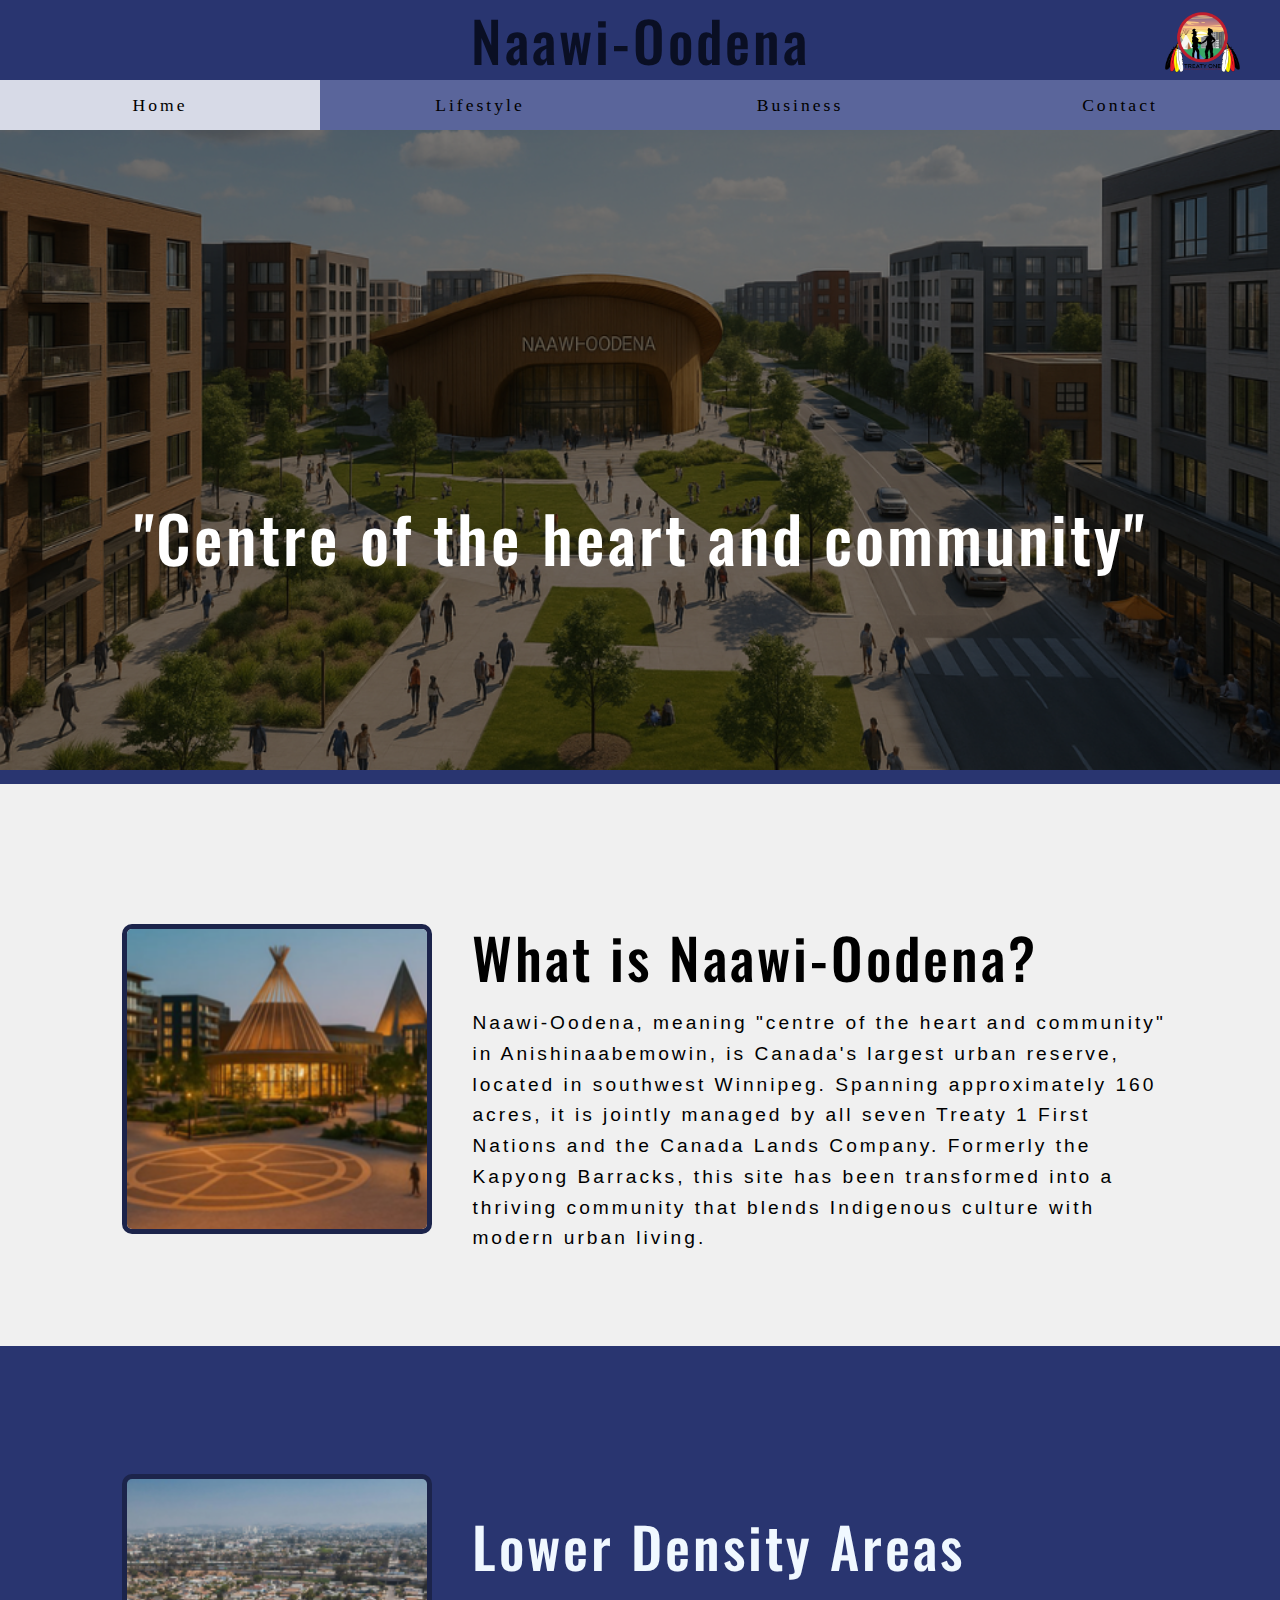
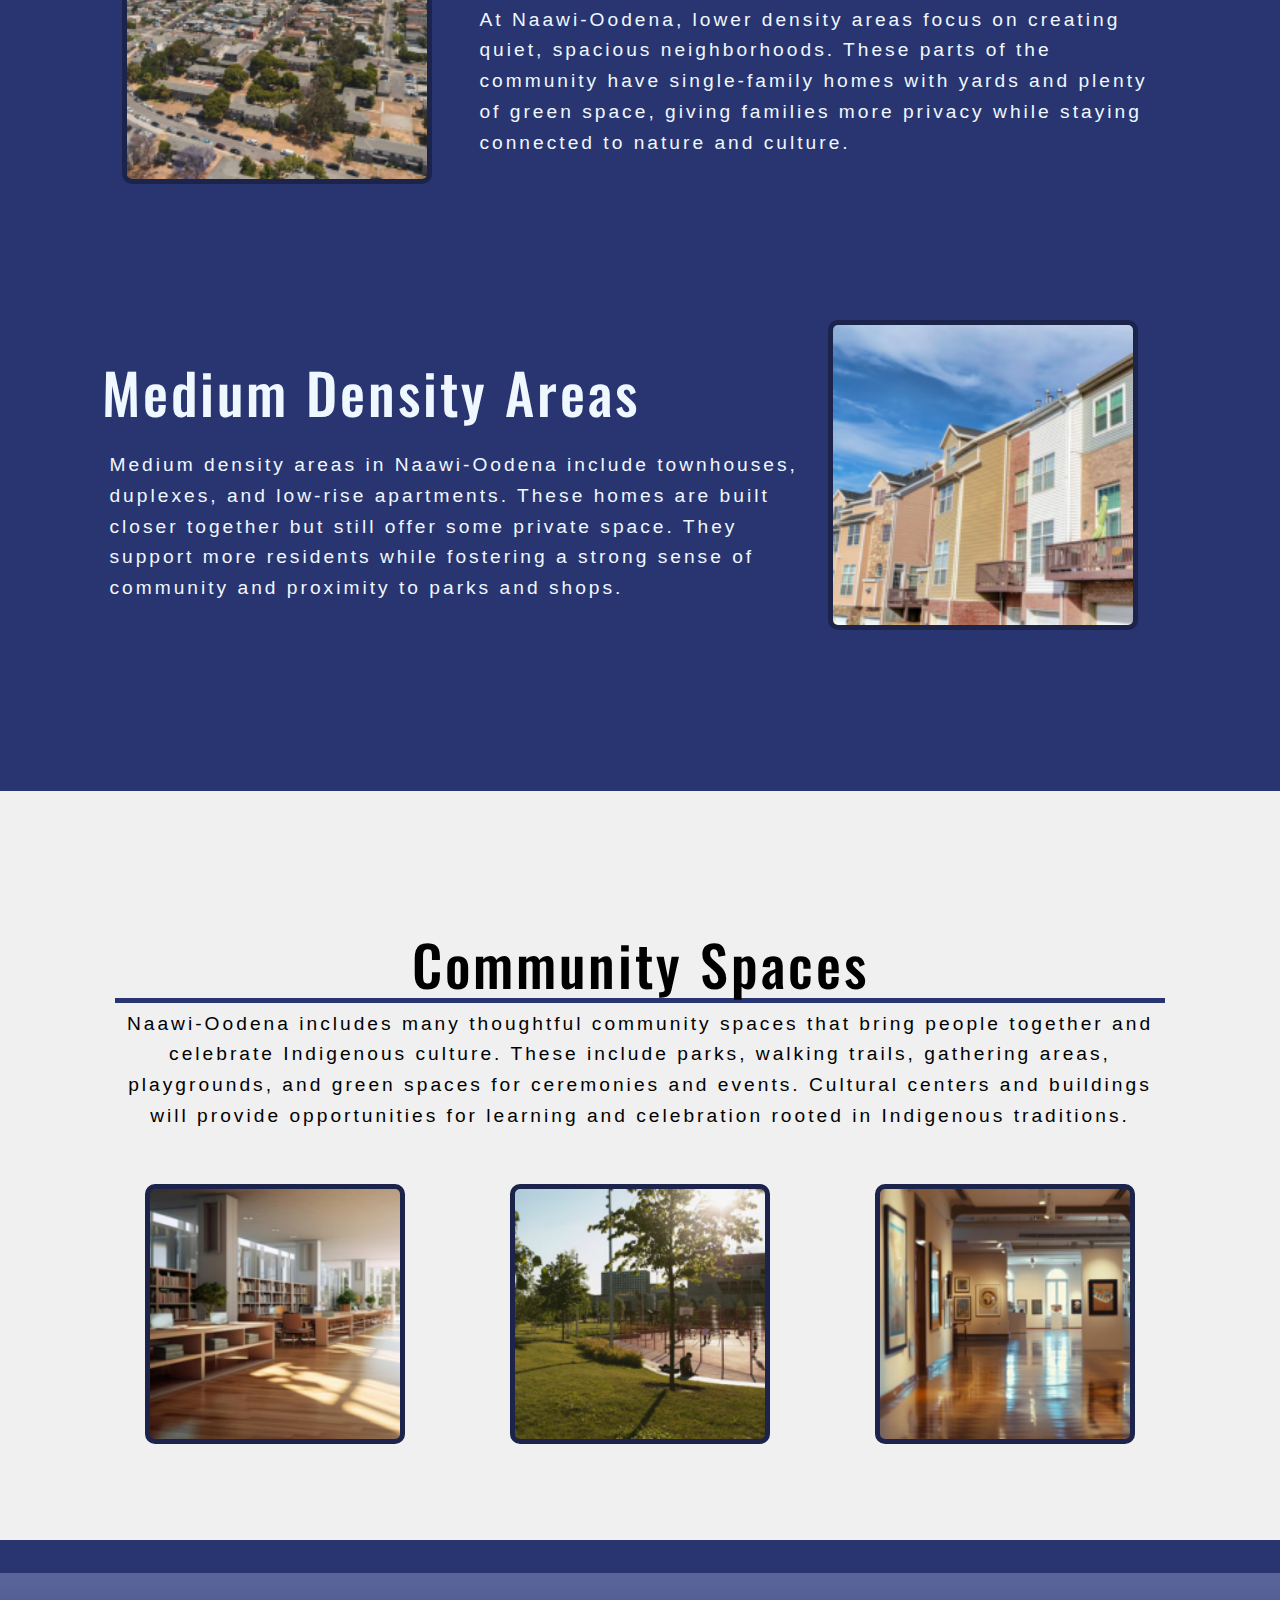
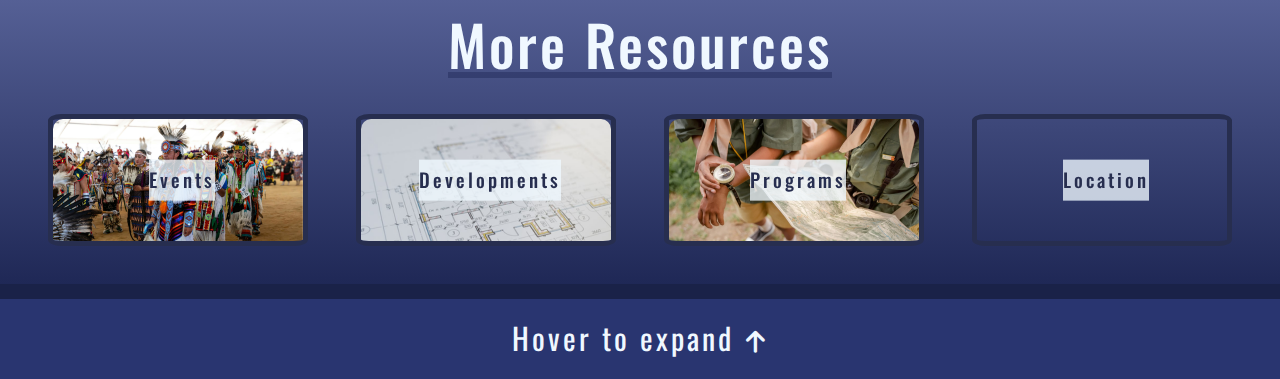
<file: index.html>
<!DOCTYPE html>
<html lang="en">

<head>
    <meta charset="UTF-8" />
    <meta name="viewport" content="width=device-width, initial-scale=1.0" />
    <title>Naawi-Oodena.ca</title>
    <link rel="icon" href="Images/logo.png" type="Images/png">
    <link rel="stylesheet" href="/CSS/style.css" />
    <link href="https://fonts.googleapis.com/css?family=Oswald:200,300,regular,500,600,700" rel="stylesheet" />
    <link rel="stylesheet" href="https://cdnjs.cloudflare.com/ajax/libs/font-awesome/6.5.0/css/all.min.css" />
    <style>
        #community-spaces {
            margin-top: 5%;
            display: flex;
            gap: 10%;
            justify-content: center;
            align-items: center;
        }

        #community-spaces img {
            max-width: 250px;
            width: 25%;
        }

        #community-spaces h1 {
            margin-bottom: 2%;
        }
    </style>
</head>

<body>
    <header>
        <nav id="nav">
            <h1 tabindex="0">Naawi-Oodena</h1>
            <a href="https://treaty1.ca/naawi-oodena/" target="_blank" aria-label="Visit Naawi-Oodena at Treaty 1 website" title="Naawi-Oodena at Treaty 1 website">
                <img src="Images/logo.png" alt="Naawi-Oodena logo" tabindex="0" />
            </a>
        </nav>
    </header>

    <ul id="nav2">
        <li><a href="/index.html" class="active" tabindex="0" aria-label="Go to Home page">Home</a></li>
        <li><a href="/Lifestyle.html" tabindex="0" aria-label="Go to Lifestyle page">Lifestyle</a></li>
        <li><a href="/business.html" tabindex="0" aria-label="Go to Business page">Business</a></li>
        <li><a href="/contact.html" tabindex="0" aria-label="Go to Contact page">Contact</a></li>
    </ul>

    <figure id="image">
        <img src="Images/Home.png" alt="Aerial view of Naawi-Oodena community, Winnipeg" style="width:100%;" tabindex="0" />
    </figure>

    <h1 class="title" tabindex="0">"Centre of the heart and community"</h1>
    <hr />

    <main>
        <section class="article" tabindex="0">
            <figure>
                <img class="article-img" src="Images/What.png" alt="Illustration of Naawi-Oodena cultural site with Indigenous design elements" tabindex="0" />
            </figure>
            <div>
                <h1 tabindex="0">What is Naawi-Oodena?</h1>
                <p tabindex="0">Naawi-Oodena, meaning "centre of the heart and community" in Anishinaabemowin, is
                    Canada's largest urban reserve, located in southwest Winnipeg. Spanning approximately 160 acres, it
                    is jointly managed by all seven Treaty 1 First Nations and the Canada Lands Company. Formerly the
                    Kapyong Barracks, this site has been transformed into a thriving community that blends Indigenous
                    culture with modern urban living.</p>
            </div>
        </section>

        <section class="colored" tabindex="0">
            <div class="article">
                <figure>
                    <img class="article-img" src="Images/lower (1).png" alt="Low-density residential housing at Naawi-Oodena" tabindex="0" />
                </figure>
                <div class="what-text">
                    <h1 tabindex="0">Lower Density Areas</h1>
                    <p tabindex="0">At Naawi-Oodena, lower density areas focus on creating quiet, spacious
                        neighborhoods. These parts of the community have single-family homes with yards and plenty of
                        green space, giving families more privacy while staying connected to nature and culture.</p>
                </div>
            </div>

            <div class="article" style="flex-direction: row-reverse;">
                <figure>
                    <img class="article-img" src="Images/medium (1).png" alt="Medium-density townhomes at Naawi-Oodena" tabindex="0" />
                </figure>
                <div class="what-text">
                    <h1 tabindex="0">Medium Density Areas</h1>
                    <p tabindex="0">Medium density areas in Naawi-Oodena include townhouses, duplexes, and low-rise
                        apartments. These homes are built closer together but still offer some private space. They
                        support more residents while fostering a strong sense of community and proximity to parks and
                        shops.</p>
                </div>
            </div>
        </section>

        <article tabindex="0">
            <h1 style="text-align: center;" tabindex="0">Community Spaces</h1>
            <hr style="height: 5px; margin: -1% 0 .5% 0;" />
            <p style="text-align: center; margin: 0;" tabindex="0">Naawi-Oodena includes many thoughtful community
                spaces that bring people together and celebrate Indigenous culture. These include parks, walking trails,
                gathering areas, playgrounds, and green spaces for ceremonies and events. Cultural centers and buildings
                will provide opportunities for learning and celebration rooted in Indigenous traditions.</p>
            <div tabindex="0" id="community-spaces">
                <img src="Images/community2.png" alt="Park area with trees and gathering benches at Naawi-Oodena" tabindex="0" />
                <img src="Images/community1.png" alt="Children's playground with seating areas at Naawi-Oodena" tabindex="0" />
                <img src="Images/community3.png" alt="Walking trails surrounded by greenery at Naawi-Oodena" tabindex="0" />
            </div>
        </article>
    </main>

    <hr />
    <hr />

    <section class="resources" aria-label="Additional resources section" tabindex="0">
        <h1 tabindex="0">More Resources</h1>
        <div class="resources-link">
            <div id="events">
                <h1>Events</h1>
                <a href="https://treaty1.ca/event/4th-annual-anishinaabe-days-celebration/" target="_blank" aria-label="View details for the Anishinaabe Days Celebration" tabindex="0" title="Anishinaabe Days Celebration">
                    <img src="Images/powwow.png" alt="Anishinaabe Days Celebration Powwow event poster" />
                </a>
            </div>
            <div id="developments">
                <h1>Developments</h1>
                <a href="https://treaty1.ca/wp-content/uploads/2021/11/Kapyong-Barracks-Master-Plan.pdf" target="_blank" aria-label="Read the Kapyong Barracks Master Plan (PDF)" tabindex="0" title="Kapyong Barracks Master Plan PDF">
                    <img src="Images/development.png" alt="Kapyong Barracks Master Plan PDF cover" />
                </a>
            </div>
            <div id="program">
                <h1>Programs</h1>
                <a href="https://treaty1.ca/wp-content/uploads/2024/03/Unlocking-Opportunities-at-Naawi-Oodena-Promo-Package-FINAL.pdf"
                    target="_blank" aria-label="View Unlocking Opportunities Program Package PDF" tabindex="0" title="Unlocking Opportunities Program Package PDF">
                    <img src="Images/program.png" alt="Unlocking Opportunities at Naawi-Oodena program package cover" />
                </a>
            </div>
            <div id="map" tabindex="0">
                <h1>Location</h1>
                <iframe title="Naawi-Oodena location on Google Maps" src="https://www.google.com/maps/embed?pb=!1m14!1m8!1m3!1d82316.15003631638!2d-97.207645!3d49.854112!3m2!1i1024!2i768!4f13.1!3m3!1m2!1s0x52ea74eab82e68cb%3A0x4ffc4bf8a3a9cf2f!2sNaawi-Oodena%2C%20Winnipeg%2C%20MB!5e0!3m2!1sen!2sca!4v1747729267770!5m2!1sen!2sca" width="250" height="200" style="border:0;" allowfullscreen="" loading="lazy" referrerpolicy="no-referrer-when-downgrade" aria-label="Google Map showing Naawi-Oodena location"></iframe>
            </div>
    </section>

    <footer tabindex="0">
        <div class="open-footer">Hover to expand<i class="fa-solid fa-arrow-up" aria-hidden="true"></i></div>
        <div class="footer">
            <div class="footer-section" tabindex="0">
                <a href="https://treaty1.ca/naawi-oodena/" target="_blank" aria-label="Visit Naawi-Oodena homepage" title="Naawi-Oodena homepage">
                    <img src="Images/logo.png" alt="Naawi-Oodena logo" tabindex="0" />
                </a>
                <p style="text-align: center;" tabindex="0">Centre of the heart and community</p>
            </div>
            <div class="footer-section">
                <h3 tabindex="0">Pages</h3>
                <ul>
                    <li><a href="/index.html" tabindex="0" aria-label="Go to Home page">Home</a></li>
                    <li><a href="/Lifestyle.html" tabindex="0" aria-label="Go to Lifestyle page">Lifestyle</a></li>
                    <li><a href="/business.html" tabindex="0" aria-label="Go to Business page">Business</a></li>
                    <li><a href="/contact.html" tabindex="0" aria-label="Go to Contact page">Contact</a></li>
                </ul>
                <div class="footer-source">
                    <p id="pages-source">Information from 
                        <a href="https://treaty1.ca/naawi-oodena/" class="source" target="_blank" rel="noopener" aria-label="Visit Treaty One official Naawi-Oodena page">Treaty One</a>
                    </p>
                </div>
            </div>
            <div class="footer-section" tabindex="0">
                <h3 tabindex="0">Contact</h3>
                <p>Email: <a href="mailto:naawi-oodena@gmail.com" tabindex="0">naawi-oodena@gmail.com</a>
                </p>
                <p tabindex="0">Phone: (204) 000 000</p>
                <section class="follow">
                    <a href="https://www.facebook.com" target="_blank" aria-label="Visit Naawi-Oodena on Facebook" tabindex="0" title="Naawi-Oodena Facebook">
                        <img src="Images/facebook.png" alt="Facebook logo" />
                    </a>
                    <a href="https://www.instagram.com/" target="_blank" aria-label="Visit Naawi-Oodena on Instagram" tabindex="0" title="Naawi-Oodena Instagram">
                        <img src="Images/instagram.png" alt="Instagram logo" />
                    </a>
                    <a href="https://www.linkedin.com/" target="_blank" aria-label="Visit Naawi-Oodena on LinkedIn" tabindex="0" title="Naawi-Oodena LinkedIn">
                        <img src="Images/linkedin.png" alt="LinkedIn logo" />
                    </a>
                    <a href="https://x.com/" target="_blank" aria-label="Visit Naawi-Oodena on X (formerly Twitter)" tabindex="0" title="Naawi-Oodena X (formerly Twitter)">
                        <img src="Images/insta.png" alt="X (formerly Twitter) logo" />
                    </a>
                </section>
                <div class="footer-source">
                    <p>Images from
                        <a href="https://www.pexels.com/" class="source" target="_blank" rel="noopener" aria-label="Visit Pexels for free stock images">Pexels</a>
                        and
                        <a href="https://chatgpt.com/" class="source" target="_blank" rel="noopener" aria-label="Visit ChatGPT for image resources">ChatGPT</a>
                    </p>
                </div>
            </div>
        </div>
        </div>
        <p style="text-align: center;" tabindex="0"><em>&copy; 2025 Naawi-Oodena. All rights reserved.</em></p>
    </footer>
</body>

</html>
</file>
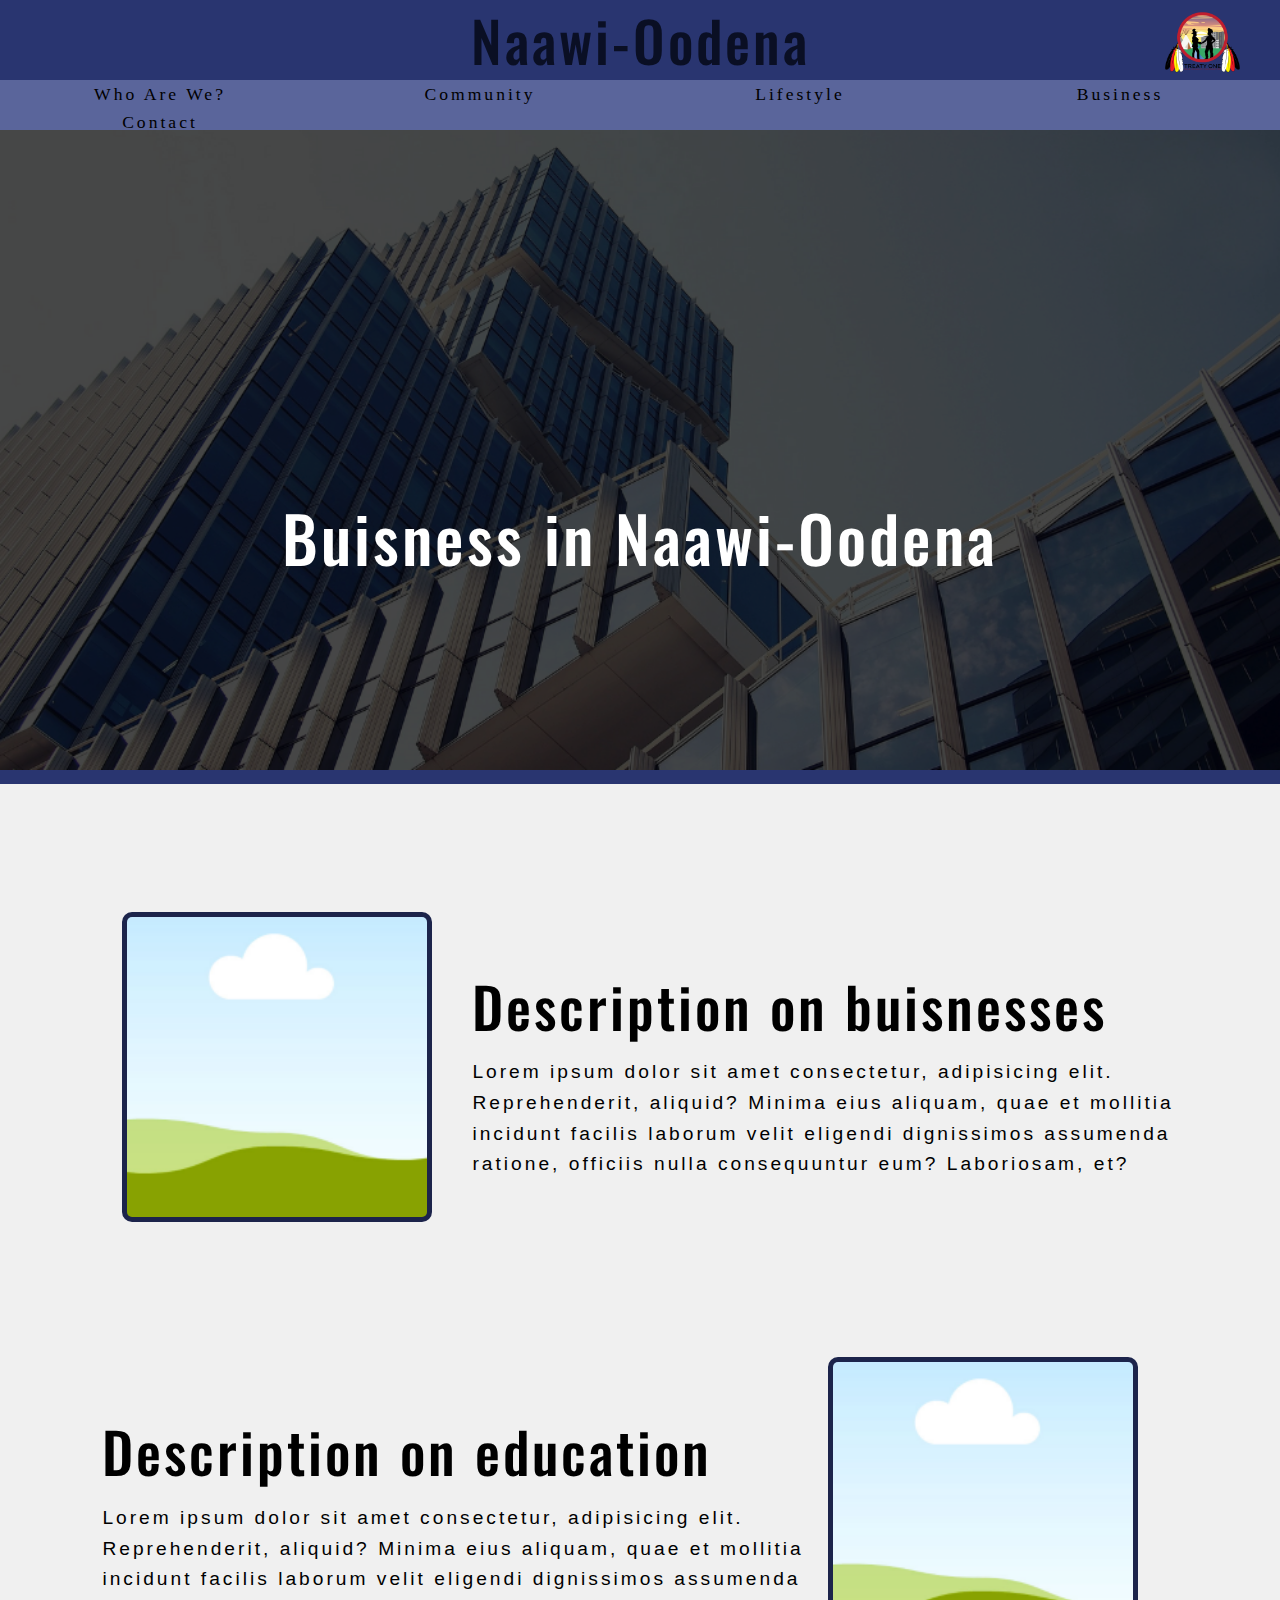
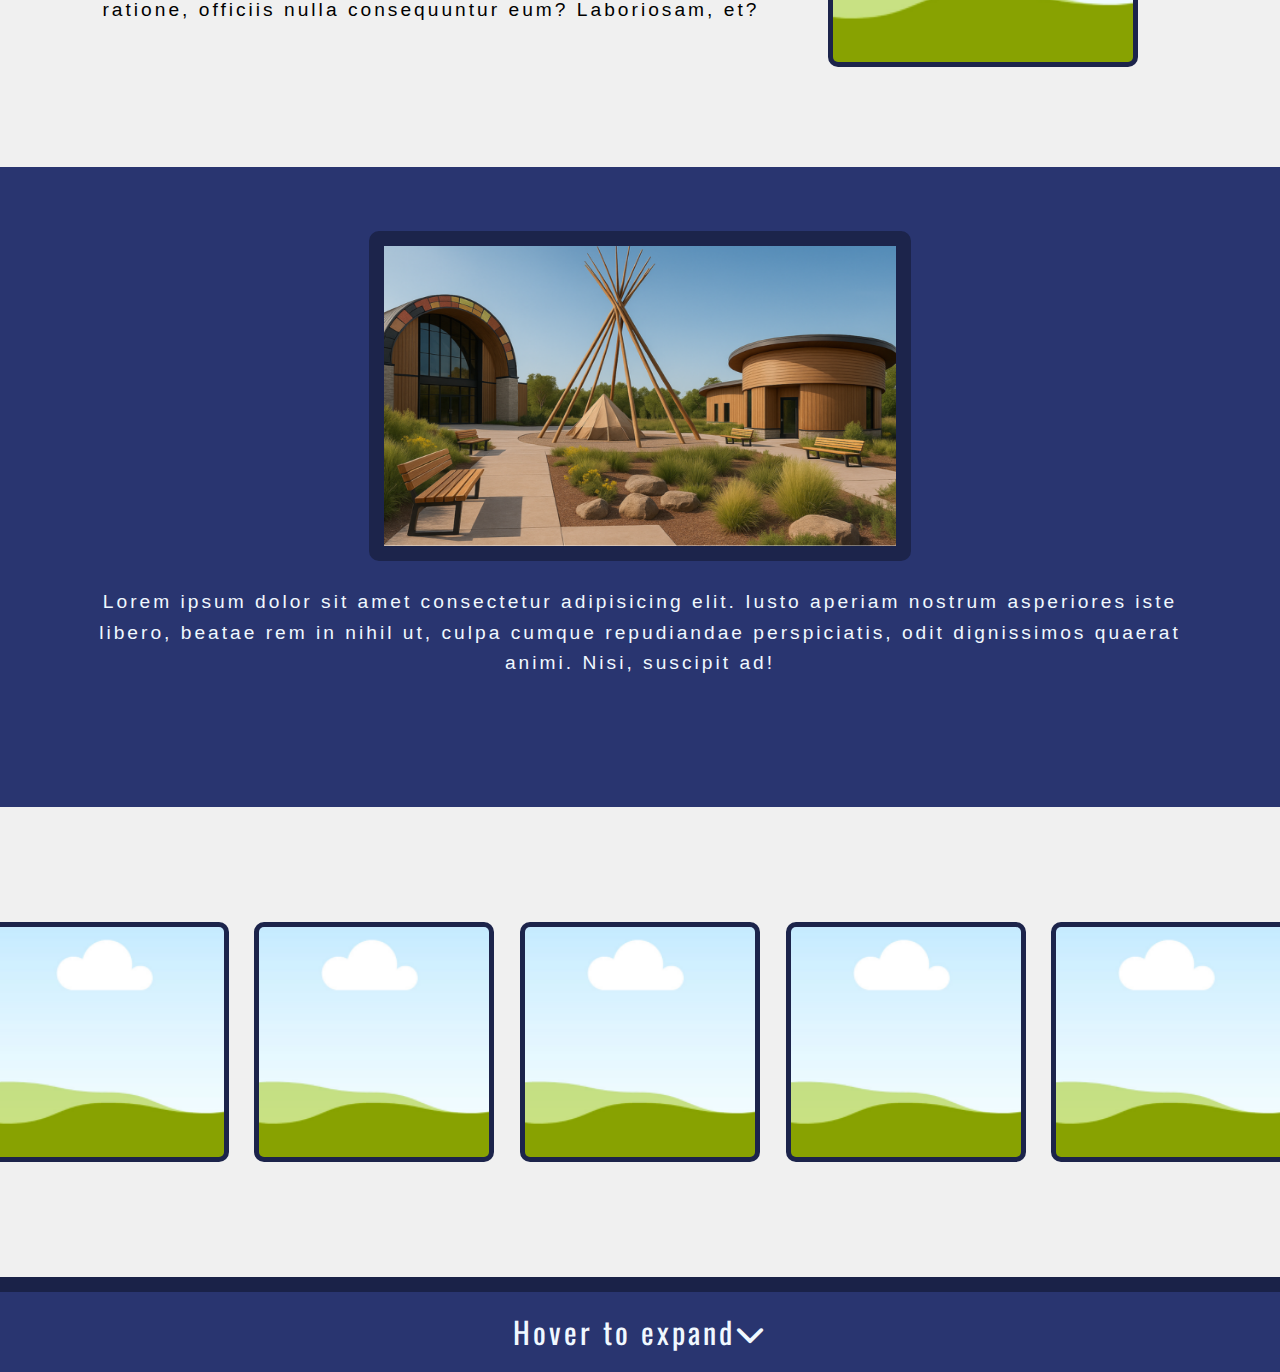
<file: buisness.html>
<!DOCTYPE html>
<html lang="en">

<head>
    <meta charset="UTF-8">
    <meta name="viewport" content="width=\, initial-scale=1.0">
    <title>Business</title>
    <link rel="stylesheet" href="/CSS/style.css">
    <link href="https://fonts.googleapis.com/css?family=Oswald:200,300,regular,500,600,700" rel="stylesheet" />
    <link rel="stylesheet" href="https://cdnjs.cloudflare.com/ajax/libs/font-awesome/6.5.0/css/all.min.css">
    <style>
        .campus {
            display: flex;
            justify-content: center;
        }

        .campus img {
            margin-top: 5%;
            margin-bottom: 1%;
            width: 40%;
            height: 300px;
            border: 15px solid #1c244b;
            border-radius: 10px;
        }

        #campus-txt {
            display: flex;
            justify-self: center;
            text-align: center;
            width: 87%;
            margin-bottom: 5%;
        }
        #shopping{
            display: flex;
            justify-content: center;
            gap:2%;
            margin-top: 9%;
            margin-bottom: 9%;
        }
        #shopping img{
            width: 230px;
            height: 230px;
        }
    </style>
</head>

<body>
    <header>
        <nav id="nav">
            <h1>Naawi-Oodena</h1>
            <img src="Images/logo.png" alt="Naawi-Oodena Logo">
        </nav>
    </header>
    <ul id="nav2">
        <li><a href="/index.html">Who Are We?</a></li>
        <li><a href="/about.html">Community</a></li>
        <li><a href="/contact.html">Lifestyle</a></li>
        <li><a href="/services.html">Business</a></li>
        <li><a href="/events.html">Contact</a></li>
    </ul>
    <figure id="image">
        <img src="Images/Buisiness.png" alt="Naawi-Oodena Centre" style="width:100%;">
    </figure>
    <h1 class="title">Buisness in Naawi-Oodena</h1>
    <hr />
    <main>
        <div class="article">
            <figure>
                <img class="article-img" src="Images/placeholder.png">
            </figure>
            <div class="what-text">
                <h1>Description on buisnesses</h1>
                <p>Lorem ipsum dolor sit amet consectetur, adipisicing elit. Reprehenderit, aliquid? Minima eius
                    aliquam, quae et mollitia incidunt facilis laborum velit eligendi dignissimos assumenda ratione,
                    officiis nulla consequuntur eum? Laboriosam, et?</p>
            </div>
        </div>
        <div class="article" style="flex-direction: row-reverse;">
            <figure>
                <img class="article-img" src="Images/placeholder.png">
            </figure>
            <div class="what-text">
                <h1>Description on education</h1>
                <p>Lorem ipsum dolor sit amet consectetur, adipisicing elit. Reprehenderit, aliquid? Minima eius
                    aliquam, quae et mollitia incidunt facilis laborum velit eligendi dignissimos assumenda ratione,
                    officiis nulla consequuntur eum? Laboriosam, et?</p>
            </div>
        </div>
        <section class="colored ">
            <div class="campus">
                <img src="Images/Campus.png">
            </div>
            <p id="campus-txt">
                Lorem ipsum dolor sit amet consectetur adipisicing elit. Iusto aperiam nostrum asperiores iste libero,
                beatae rem in nihil ut, culpa cumque repudiandae perspiciatis, odit dignissimos quaerat animi. Nisi,
                suscipit ad!
            </p>
        </section>
        <section id="shopping">
                <img src="Images/placeholder.png">
                <img src="Images/placeholder.png">
                <img src="Images/placeholder.png">
                <img src="Images/placeholder.png">
                <img src="Images/placeholder.png">
        </section>
    </main>
    <footer>
        <div class="open-footer">Hover to expand<i class="fas fa-chevron-down"></i></div>
        <div class="footer">
            <div class="footer-section">
                <img src="Images/logo.png">
                <p style="text-align: center;">*A space created by and for First Nations people.*</p>
            </div>
            <div class="footer-section">
                <h3>Pages</h3>
                <ul>
                    <li><a href="/index.html">Who Are We?</a></li>
                    <li><a href="/about.html">Community</a></li>
                    <li><a href="/contact.html">Lifestyle</a></li>
                    <li><a href="/services.html">Business</a></li>
                    <li><a href="/events.html">Contact</a></li>
                </ul>
            </div>

            <div class="footer-section">
                <h3>Contact</h3>
                <p>Email: info@naawi-oodena.ca</p>
                <p>Phone: (204) 555-1234</p>
            </div>

        </div>
        <p style="text-align: center; margin-top: 20px;">&copy; 2025 Naawi-Oodena. All rights reserved.</p>
    </footer>
</body>

</html>
</file>
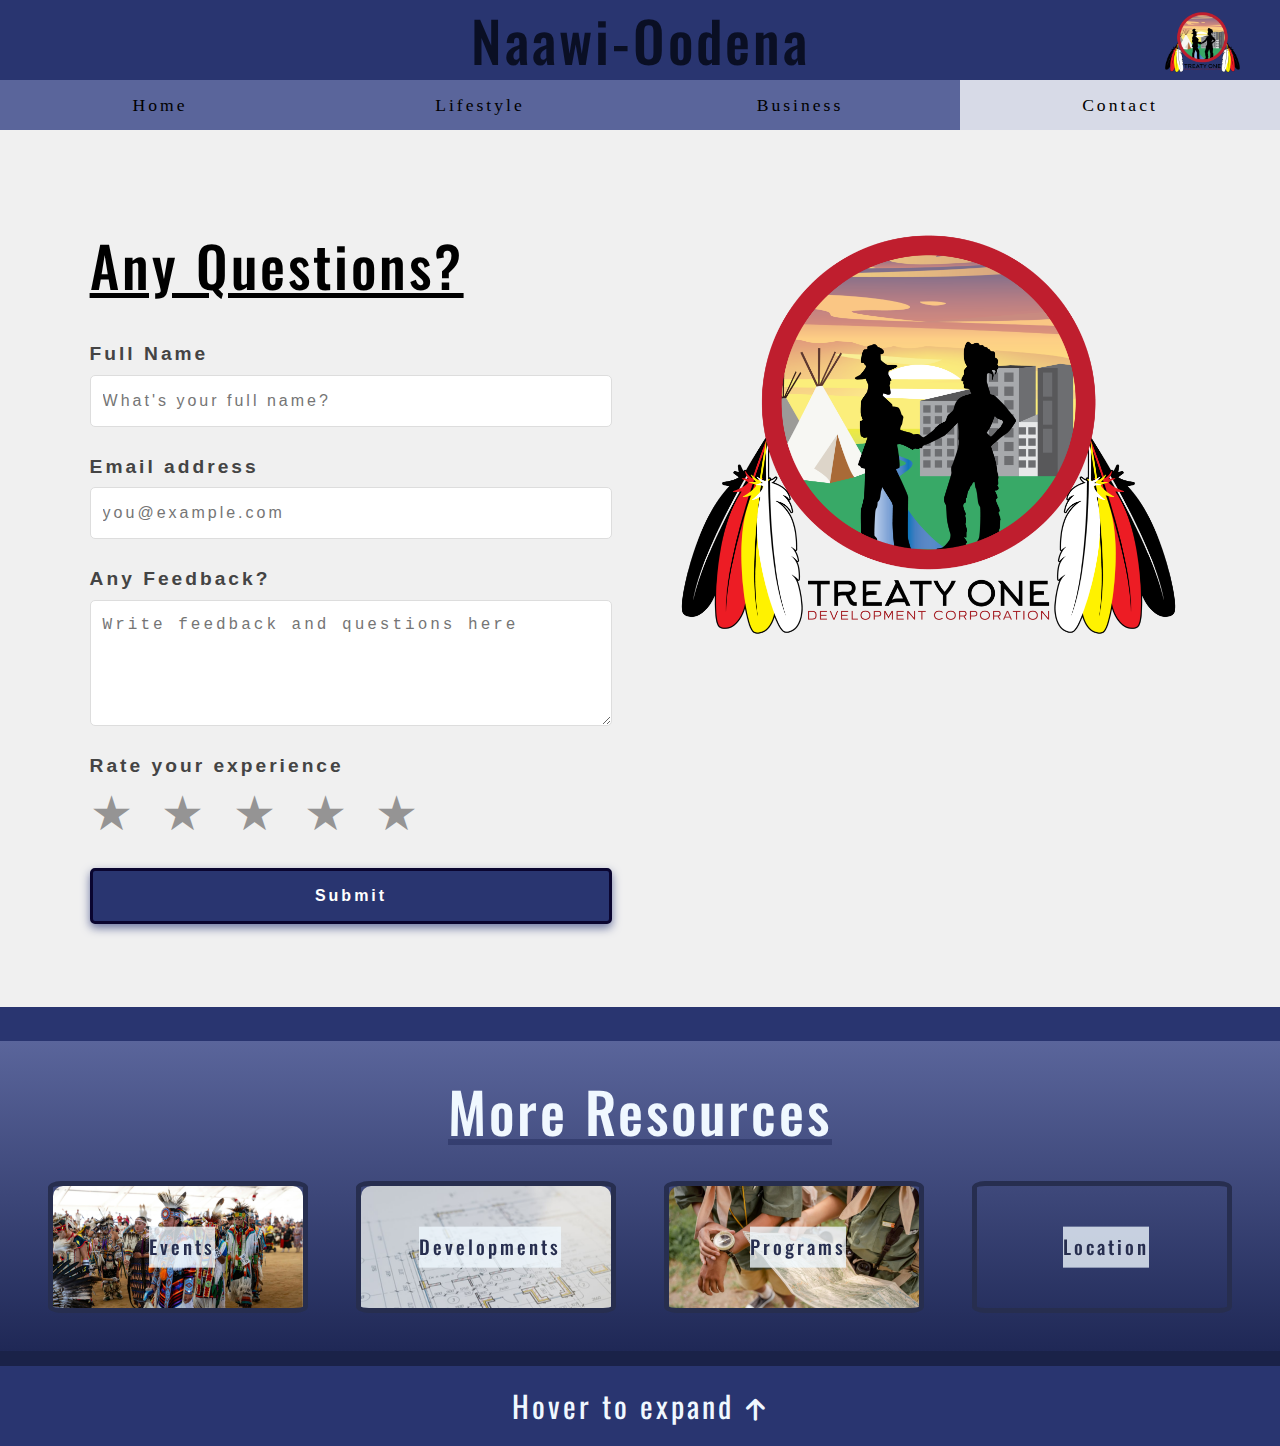
<file: contact.html>
<!DOCTYPE html>
<html lang="en">

<head>
    <!--
        Meta tags for accessibility and responsive design.
    -->
    <meta charset="UTF-8" />
    <meta name="viewport" content="width=device-width, initial-scale=1.0" />
    <title>Naawi-Oodena.ca</title>
    <!--
        Linking to external stylesheet
    -->
    <link rel="stylesheet" href="/CSS/style.css" />
    <link href="https://fonts.googleapis.com/css?family=Oswald:200,300,regular,500,600,700" rel="stylesheet" />
    <link rel="stylesheet" href="https://cdnjs.cloudflare.com/ajax/libs/font-awesome/6.5.0/css/all.min.css" />
    <link rel="icon" href="Images/logo.png" type="Images/png">
    <style>
        main {
            margin: 5%;
            /* Space around the main content */
            padding: 2%;
            /* Padding inside the main content */
            overflow: hidden;
            /* Prevents scrollbars from overflowing content */
        }

        .contact {
            display: grid;
            /* Enables grid layout */
            grid-template-columns: repeat(2, 1fr);
            /* Two equal columns */
            gap: 5%;
            /* Space between columns */
        }

        .contact img {
            width: 100%;
            /* Image fills the grid cell */
            border: none;
            /* No border for a clean look */
            background-color: #f0f0f0;
            /* Light background for alt text and img */
            color: #0a0530;
            /* color for alt text*/
            font-size: 2rem;
            /*font size for alt text */
        }

        .contact h1 {
            margin-bottom: 20px;
            /* Space below heading */
            text-decoration: underline;
            /* Underline for emphasis */
        }

        form {
            display: flex;
            /* Flexbox layout */
            flex-direction: column;
            /* Stack vertically */
        }

        label {
            margin: 10px 0 5px;
            /* Space above and below labels */
            color: #444;
            /* Dark gray for readability */
            font-size: 1.2rem;
            /* Larger font for readability */
            font-family: 'Poppins', sans-serif;
            /* Modern font */
            font-weight: bold;
            /* Bold for emphasis */
        }

        input,
        textarea {
            padding: 12px;
            /* space for typing area */
            border: 1px solid #ddd;
            /* Light border for clarity */
            border-radius: 5px;
            /* Rounded corners for modern look */
            margin-bottom: 15px;
            /* Space below each field */
            font-size: 16px;
            /* Readable font size */
            resize: vertical;
            /* Allow vertical resizing only for textarea */
        }

        button {
            background-color: #293570;
            /* Main brand color */
            color: white;
            /* White text for contrast */
            padding: 12px 20px;
            /* Large clickable area */
            border: 3px solid #0a0530;
            /* border for definition */
            border-radius: 5px;
            /* Rounded corners */
            cursor: pointer;
            /* Pointer cursor for interactivity */
            width: 100%;
            /* Full width button */
            font-weight: bold;
            /* Bold text for emphasis */
            font-size: 16px;
            /* Readable font size */
            box-shadow: 0 4px 10px #6c75a1;
            /* Subtle shadow for depth */
            transition: transform 0.5s ease, background-color 1s ease;
            /* Smooth transition to grow */
        }

        /*Enlarges and darkens the button on hover*/
        button:hover {
            transform: scale(1.1);
            /* Slightly enlarges button */
            background-color: #1d254c;
            /* becomes darker shade on hover */
        }

        #message {
            min-height: 100px;
            /* Minimum height for textarea  so it is comfortable to write in*/
        }

        .stars {
            font-size: 3em;
            /* Large stars for easy clicking */
            margin: -2% 0 3% 0;
            /* Space above and below stars */
        }

        .star {
            cursor: pointer;
            /* Pointer cursor for interactivity */
            margin-right: 2%;
            /* Space between stars */
            color: #959494;
            /* Default star color before clicked*/
            transition: color 0.3s ease, transform 0.2s ease;
            /* Smooth transition */
        }

        /*Highlights the star on hover for feedback. */
        .star:hover {
            transform: scale(1.2);
            /* Enlarges star on hover */
            color: gold;
            /* Gold color on hover */
        }

        .star:focus {
            transform: scale(1.2);
            /* Enlarges star on hover */
            color: gold;
            /* Gold color on hover */
        }

        /* Highlights selected stars in gold */
        .star.selected {
            color: gold;
            /* Gold color for selected stars */
            animation: pop 0.3s ease;
            /* Pop animation */
        }

        /* Animation for the star selection effect. */
        @keyframes pop {
            0% {
                transform: scale(1);
            }

            50% {
                transform: scale(1.3);
            }

            100% {
                transform: scale(1);
            }
        }
    </style>
</head>

<body>
    <header>
        <nav id="nav">
            <h1 tabindex="0">Naawi-Oodena</h1>
            <a href="https://treaty1.ca/naawi-oodena/" target="_blank"
                aria-label="Visit Naawi-Oodena at Treaty 1 website">
                <img src="Images/logo.png" alt="Naawi-Oodena logo" tabindex="0" />
            </a>
        </nav>
    </header>
    <ul id="nav2">
        <!-- Navigation bar for easy access to all main sections -->
        <li><a href="/index.html" tabindex="0">Home</a></li>
        <li><a href="/Lifestyle.html" tabindex="0">Lifestyle</a></li>
        <li><a href="/business.html" tabindex="0">Business</a></li>
        <li><a href="/contact.html" tabindex="0" class="active">Contact</a></li>
    </ul>
    <main>
        <div class="contact">
            <div>
                <h1>Any Questions?</h1>
                <!-- Contact form for user feedback and questions -->
                <form class="form" action="thankyou.html" method="GET">
                    <!-- Collects the user's full name for personalized responses. -->
                    <label for="name">Full Name</label>
                    <input tabindex="0" type="text" name="fullname" id="name" placeholder="What's your full name?"
                        required aria-label="Full Name" />

                    <!-- Allows me to contact the user with a reply. -->
                    <label for="email">Email address</label>
                    <input tabindex="0" type="email" id="email" name="email" placeholder="you@example.com" required
                        aria-label="Email Address" />

                    <!--Users can write questions, comments, or suggestions here. -->
                    <label for="feedback">Any Feedback?</label>
                    <textarea tabindex="0" id="message" name="feedback" placeholder="Write feedback and questions here"
                        required aria-label="Feedback"></textarea>

                    <!-- Lets users rate their experience from 1 to 5 stars. Each star is clickable and accessible. -->
                    <label for="star">Rate your experience</label>
                    <div class="stars" id="rating-stars" aria-label="Star rating from 1 to 5">
                        <!-- Each star represents a rating value. -->
                        <span tabindex="0" class="star" data-value="1" aria-label="1 star">&#9733;</span>
                        <span tabindex="0" class="star" data-value="2" aria-label="2 stars">&#9733;</span>
                        <span tabindex="0" class="star" data-value="3" aria-label="3 stars">&#9733;</span>
                        <span tabindex="0" class="star" data-value="4" aria-label="4 stars">&#9733;</span>
                        <span tabindex="0" class="star" data-value="5" aria-label="5 stars">&#9733;</span>
                    </div>

                    <!-- Sends the user to thank you page -->
                    <button type="submit">Submit</button>
                </form>
            </div>
            <!-- Naawi-Oodena Logo -->
            <img src="Images/logo.png" alt="Naawi-Oodena Logo" />
        </div>
    </main>
    <hr />
    <hr />

    <section class="resources" aria-label="Additional resources section" tabindex="0">
        <h1 tabindex="0">More Resources</h1>
        <div class="resources-link">
            <div id="events">
                <h1>Events</h1>
                <a href="https://treaty1.ca/event/4th-annual-anishinaabe-days-celebration/" target="_blank"
                    aria-label="View details for the Anishinaabe Days Celebration" tabindex="0">
                    <img src="Images/powwow.png" alt="Anishinaabe Days Celebration Powwow" />
                </a>
            </div>
            <div id="developments">
                <h1>Developments</h1>
                <a href="https://treaty1.ca/wp-content/uploads/2021/11/Kapyong-Barracks-Master-Plan.pdf" target="_blank"
                    aria-label="Read the Kapyong Barracks Master Plan (PDF)" tabindex="0">
                    <img src="Images/development.png" alt="Kapyong Barracks Master Plan PDF" />
                </a>
            </div>
            <div id="program">
                <h1>Programs</h1>
                <a href="https://treaty1.ca/wp-content/uploads/2024/03/Unlocking-Opportunities-at-Naawi-Oodena-Promo-Package-FINAL.pdf"
                    target="_blank" aria-label="View Unlocking Opportunities Program Package PDF" tabindex="0">
                    <img src="Images/program.png" alt="Unlocking Opportunities at Naawi-Oodena pdf" />
                </a>
            </div>
            <div id="map" tabindex="0">
                <h1>Location</h1>
                <iframe title="Naawi-Oodena location on Google Maps"
                    src="https://www.google.com/maps/embed?pb=!1m14!1m8!1m3!1d82316.15003631638!2d-97.207645!3d49.854112!3m2!1i1024!2i768!4f13.1!3m3!1m2!1s0x52ea74eab82e68cb%3A0x4ffc4bf8a3a9cf2f!2sNaawi-Oodena%2C%20Winnipeg%2C%20MB!5e0!3m2!1sen!2sca!4v1747729267770!5m2!1sen!2sca"
                    width="250" height="200" style="border:0;" allowfullscreen="" loading="lazy"
                    referrerpolicy="no-referrer-when-downgrade"></iframe>
            </div>
    </section>

    <footer tabindex="0">
        <div class="open-footer">Hover to expand<i class="fa-solid fa-arrow-up" aria-hidden="true"></i></div>
        <div class="footer">
            <div class="footer-section" tabindex="0">
                <a href="https://treaty1.ca/naawi-oodena/" target="_blank" aria-label="Visit Naawi-Oodena homepage" title="Naawi-Oodena homepage">
                    <img src="Images/logo.png" alt="Naawi-Oodena logo" tabindex="0" />
                </a>
                <p style="text-align: center;" tabindex="0">Centre of the heart and community</p>
            </div>
            <div class="footer-section">
                <h3 tabindex="0">Pages</h3>
                <ul>
                    <li><a href="/index.html" tabindex="0" aria-label="Go to Home page">Home</a></li>
                    <li><a href="/Lifestyle.html" tabindex="0" aria-label="Go to Lifestyle page">Lifestyle</a></li>
                    <li><a href="/business.html" tabindex="0" aria-label="Go to Business page">Business</a></li>
                    <li><a href="/contact.html" tabindex="0" aria-label="Go to Contact page">Contact</a></li>
                </ul>
                <div class="footer-source">
                    <p id="pages-source">Information from 
                        <a href="https://treaty1.ca/naawi-oodena/" class="source" target="_blank" rel="noopener" aria-label="Visit Treaty One official Naawi-Oodena page">Treaty One</a>
                    </p>
                </div>
            </div>
            <div class="footer-section" tabindex="0">
                <h3 tabindex="0">Contact</h3>
                <p>Email: <a href="mailto:naawi-oodena@gmail.com" tabindex="0">naawi-oodena@gmail.com</a>
                </p>
                <p tabindex="0">Phone: (204) 000 000</p>
                <section class="follow">
                    <a href="https://www.facebook.com" target="_blank" aria-label="Visit Naawi-Oodena on Facebook" tabindex="0" title="Naawi-Oodena Facebook">
                        <img src="Images/facebook.png" alt="Facebook logo" />
                    </a>
                    <a href="https://www.instagram.com/" target="_blank" aria-label="Visit Naawi-Oodena on Instagram" tabindex="0" title="Naawi-Oodena Instagram">
                        <img src="Images/instagram.png" alt="Instagram logo" />
                    </a>
                    <a href="https://www.linkedin.com/" target="_blank" aria-label="Visit Naawi-Oodena on LinkedIn" tabindex="0" title="Naawi-Oodena LinkedIn">
                        <img src="Images/linkedin.png" alt="LinkedIn logo" />
                    </a>
                    <a href="https://x.com/" target="_blank" aria-label="Visit Naawi-Oodena on X (formerly Twitter)" tabindex="0" title="Naawi-Oodena X (formerly Twitter)">
                        <img src="Images/insta.png" alt="X (formerly Twitter) logo" />
                    </a>
                </section>
                <div class="footer-source">
                    <p>Images from
                        <a href="https://www.pexels.com/" class="source" target="_blank" rel="noopener" aria-label="Visit Pexels for free stock images">Pexels</a>
                        and
                        <a href="https://chatgpt.com/" class="source" target="_blank" rel="noopener" aria-label="Visit ChatGPT for image resources">ChatGPT</a>
                    </p>
                </div>
            </div>
        </div>
        </div>
        <p style="text-align: center;" tabindex="0"><em>&copy; 2025 Naawi-Oodena. All rights reserved.</em></p>
    </footer>
    <script>
        const stars = document.querySelectorAll('.star');

        stars.forEach(star => {
            // Handle mouse click
            star.addEventListener('click', selectStar);

            // Handle keyboard events (Enter or Space)
            star.addEventListener('keydown', (e) => {
                if (e.key === 'Enter' || e.key === ' ') {
                    e.preventDefault(); // Prevent page scroll on spacebar
                    selectStar.call(star);
                }
            });
        });

        function selectStar() {
            const value = parseInt(this.getAttribute('data-value'));

            // Remove 'selected' from all stars
            stars.forEach(s => s.classList.remove('selected'));

            // Add 'selected' to stars up to and including the clicked one
            for (let i = 0; i < value; i++) {
                stars[i].classList.add('selected');
            }
        }
    </script>
</body>

</html>
</file>
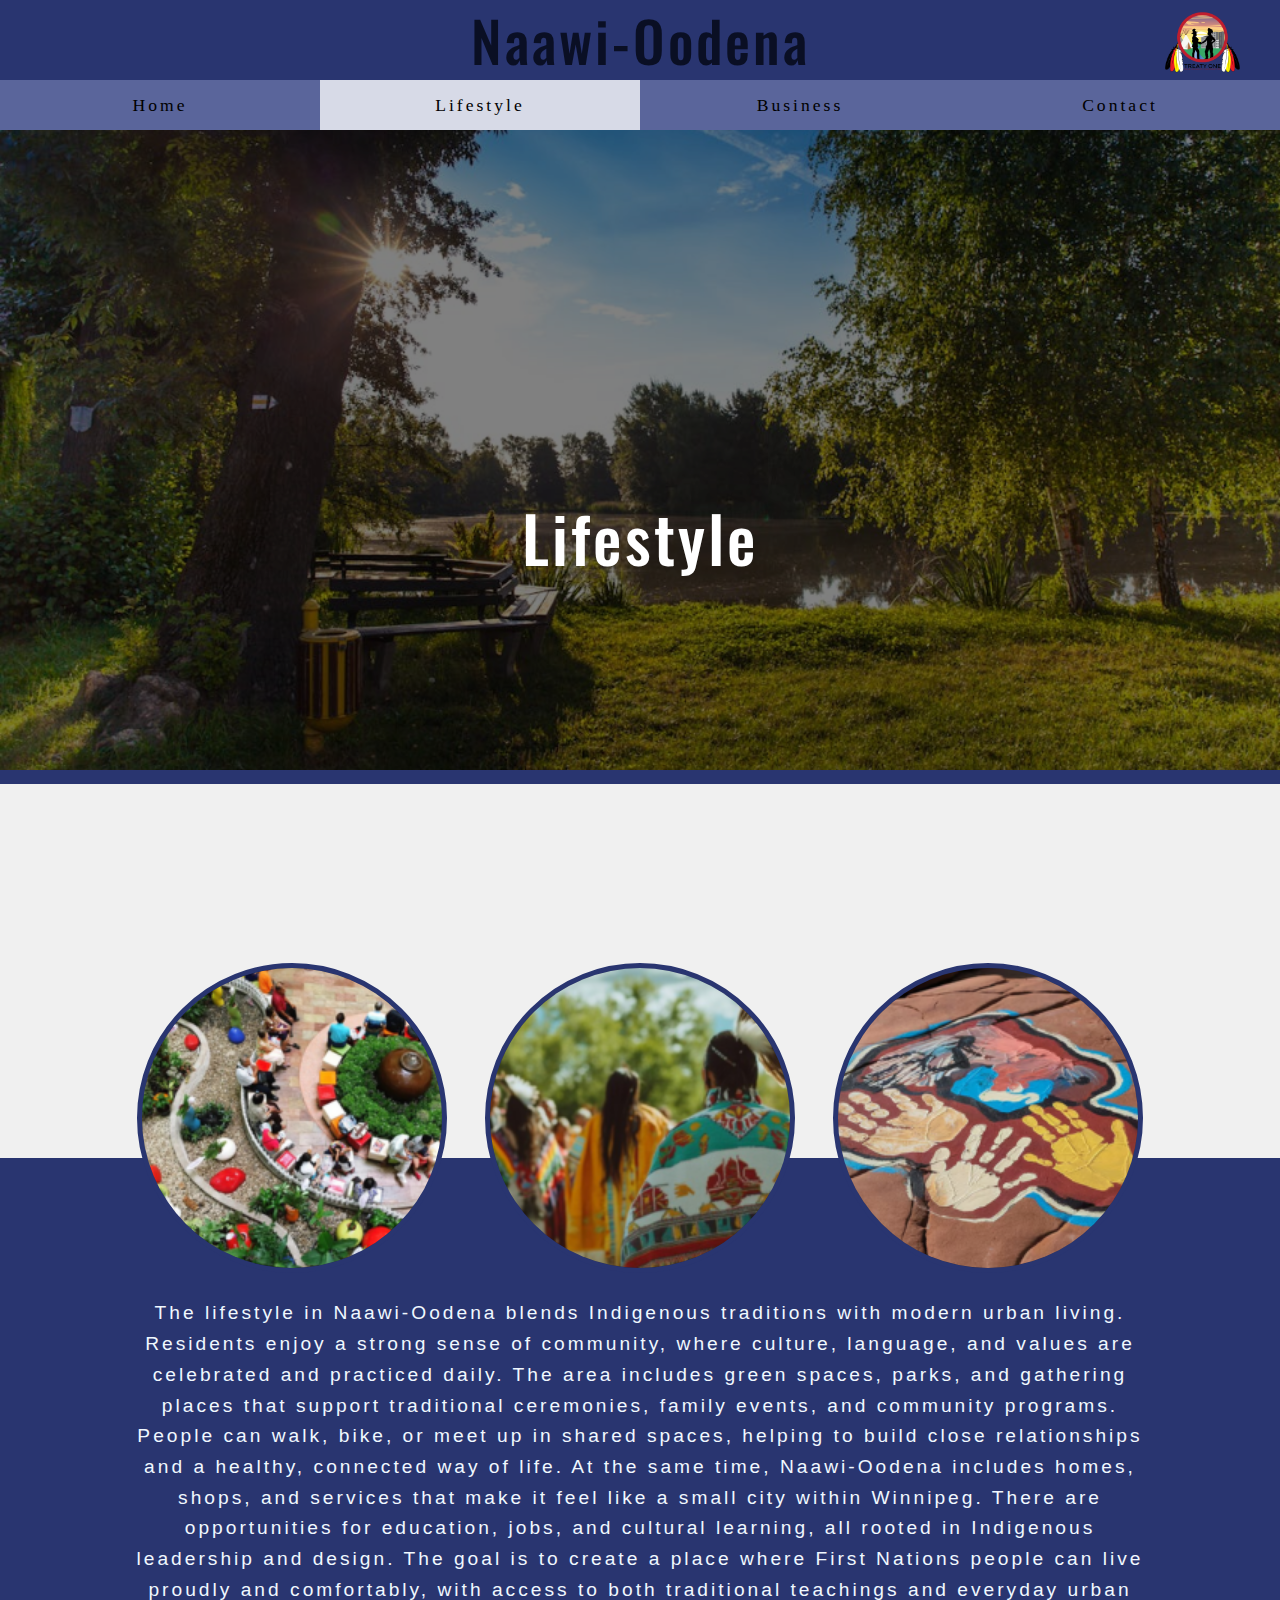
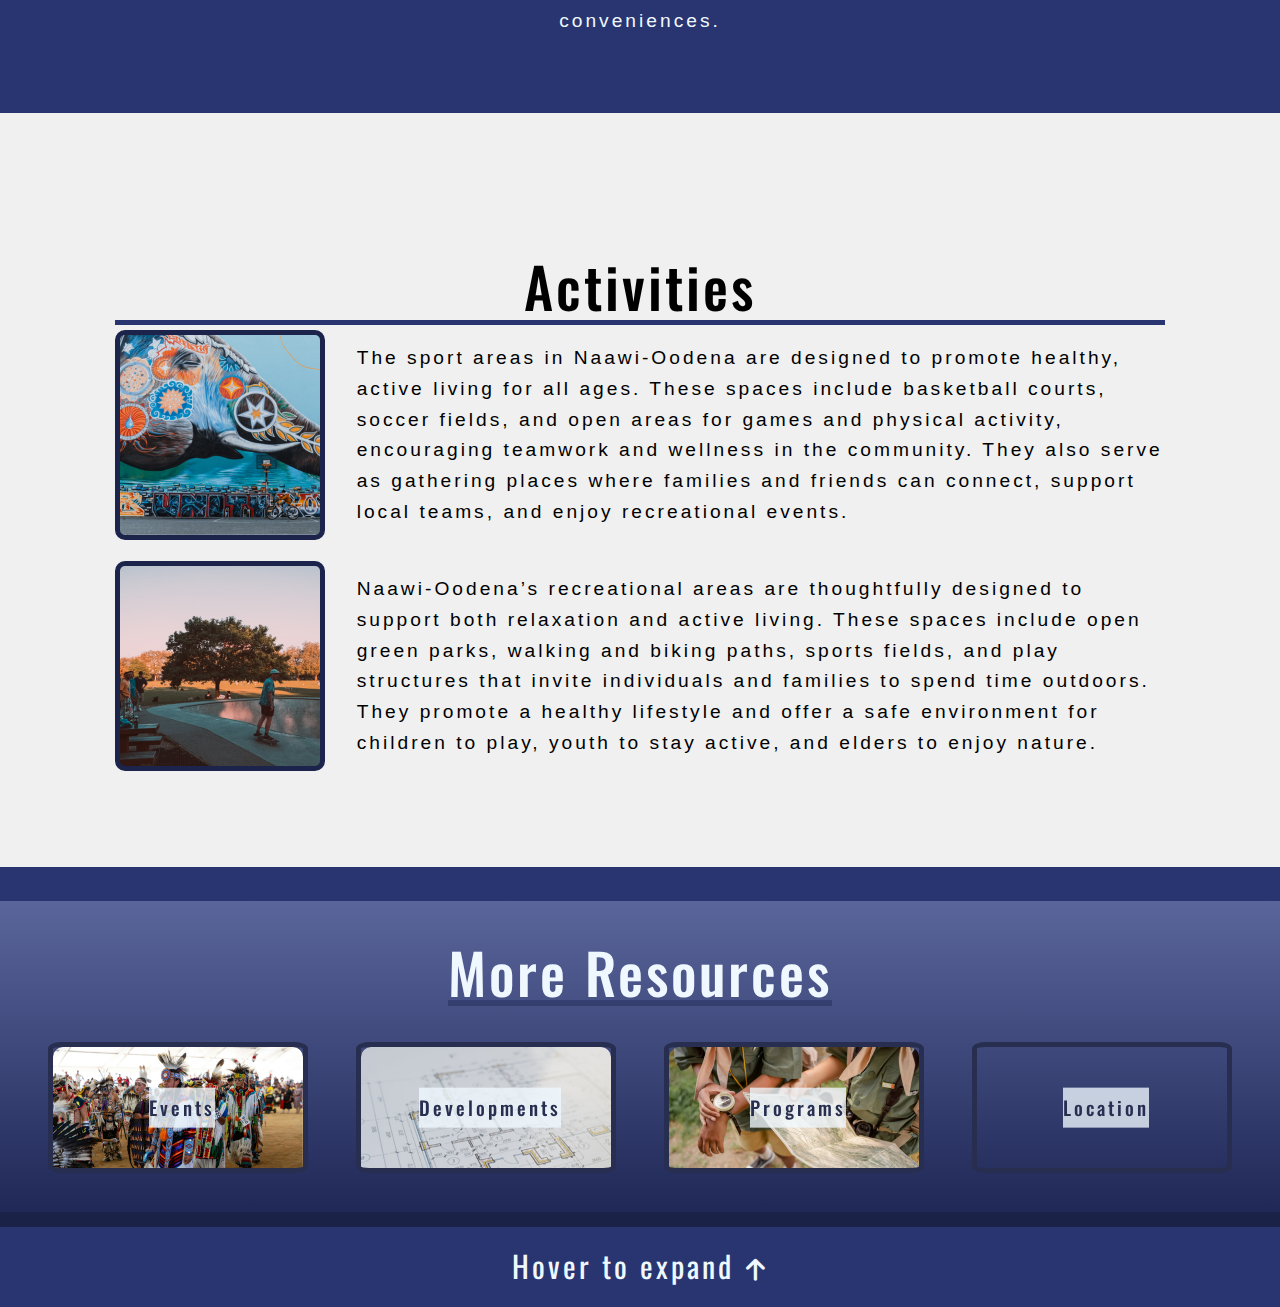
<file: Lifestyle.html>
<!DOCTYPE html>
<html lang="en">

<head>
    <!--
        Meta tags for accessibility and responsive design.
    -->
    <meta charset="UTF-8" />
    <meta name="viewport" content="width=device-width, initial-scale=1.0" />
    <title>Naawi-Oodena.ca</title>
    <!--
        Linking to external stylesheet
    -->
    <link rel="stylesheet" href="CSS/style.css" />
        <link rel="icon" href="Images/logo.png" type="Images/png">
    <link href="https://fonts.googleapis.com/css?family=Oswald:200,300,regular,500,600,700" rel="stylesheet" />
    <link rel="stylesheet" href="https://cdnjs.cloudflare.com/ajax/libs/font-awesome/6.5.0/css/all.min.css" />
    <style>
        .Gallery {
            display: flex;
            /* Arranges images in a horizontal row */
            justify-content: center;
            /* Centers the gallery within its container */
            gap: 3%;
            /* Adds space between each image for clarity */
            padding-top: 15%;
            /* Adds space above the gallery for separation */
            margin-top: -1%;
            /* Slightly moves the gallery up*/
            margin-bottom: -9%;
            /* Pulls the next section up*/
            width: 100%;
            /* Ensures the gallery spans the full width of its container */
        }

        .Gallery img {
            width: 300px;
            /* Sets a consistent width for all images */
            height: 300px;
            /* Sets a consistent height for all images */
            border-radius: 50%;
            /* Makes images perfectly circular */
            border: 5px solid #293570;
            /* Adds a bold border*/
        }

        #sports-recreation>div {
            display: flex;
            /* Arranges the image and text side by side */
            justify-content: center;
            /* Centers the content horizontally */
            flex-direction: row;
            /* Ensures horizontal layout */
            align-items: center;
            /* Vertically aligns image and text */
            margin-bottom: 2%;
            /* Adds space below */
        }

        #sports-recreation>div img {
            margin-right: 3%;
            /* Adds space between the image and the text */
        }


        .colored {
            padding-top: 6%;
            /* Adds space above the colored sections for null space */
        }

        #lifestyle p {
            padding: 5% 10% 2% 10%;
            /* Adds space around the paragraph for readability */
            text-align: center;
            /* Centers the text for a balanced look */
            margin: 0%;
            /* Removes default margin for a cleaner layout */
        }
    </style>
</head>

<body>
    <header>
        <nav id="nav">
            <h1 tabindex="0">Naawi-Oodena</h1>
            <a href="https://treaty1.ca/naawi-oodena/" target="_blank"
                aria-label="Visit Naawi-Oodena at Treaty 1 website">
                <img src="Images/logo.png" alt="Naawi-Oodena logo" tabindex="0" />
            </a>
        </nav>
    </header>

    <ul id="nav2">
        <li><a href="index.html" tabindex="0">Home</a></li>
        <li><a href="Lifestyle.html" tabindex="0" class="active">Lifestyle</a></li>
        <li><a href="business.html" tabindex="0">Business</a></li>
        <li><a href="contact.html" tabindex="0">Contact</a></li>
    </ul>

    <figure id="image">
        <!--
            image of Naawi-Oodena's scenery.
        -->
        <img src="Images/Lifestyle.png" alt="Naawi-Oodena's scenery"
            style="width:100%;" tabindex="0"/>
    </figure>
    <h1 class="title" tabindex="0">Lifestyle</h1>
    <hr />
<main>
    <section class="Gallery" aria-label="Gallery of the lifestyle at Naawi-Oodena" tabindex="0">
        <!--
            Gallery of community life and cultural activities.
        -->
        <img src="Images/life1.png" alt="Community members sharing traditional Indigenous crafts" />
        <img src="Images/life2.png" alt="Family gathering at a green park in Naawi-Oodena" />
        <img src="Images/life3.png" alt="Outdoor ceremony celebrating Indigenous culture" />
    </section>

    <section class="colored" id="lifestyle" tabindex="0">
        <!--
            Main lifestyle description.
        -->
        <p>
            The lifestyle in Naawi-Oodena blends Indigenous traditions with modern urban living. Residents enjoy a
            strong sense of community, where culture, language, and values are celebrated and practiced daily. The
            area includes green spaces, parks, and gathering places that support traditional ceremonies, family
            events, and community programs. People can walk, bike, or meet up in shared spaces, helping to build
            close relationships and a healthy, connected way of life.
            At the same time, Naawi-Oodena includes homes, shops, and services that make it feel like a small city
            within Winnipeg. There are opportunities for education, jobs, and cultural learning, all rooted in
            Indigenous leadership and design. The goal is to create a place where First Nations people can live
            proudly and comfortably, with access to both traditional teachings and everyday urban conveniences.
        </p>
    </section>

    <article id="sports-recreation" tabindex="0">
        <!--
            Highlights the variety of sports and recreation options.
        -->
        <h1 style="text-align: center;">Activities</h1>
        <hr style="height: 5px; margin: -1% 0 .5% 0;" />
        <div id="sports" aria-labelledby="sports-heading" tabindex="0">
            <!--
                Basketball court and description on the sport areas in Naawi-Oodena.
            -->
            <img src="Images/sport.png" alt="Basketball court in Naawi-Oodena community sports area" />
            <p>
                The sport areas in Naawi-Oodena are designed to promote healthy, active living for all ages. These
                spaces include basketball courts, soccer fields, and open areas for games and physical activity,
                encouraging teamwork and wellness in the community.

                They also serve as gathering places where families and friends can connect, support local teams, and
                enjoy recreational events.
            </p>
        </div>
        <div id="recreation" aria-labelledby="recreation-heading" tabindex="0">
            <!--
                Recreation area image and description.
                Emphasizes the importance of green spaces and play areas for all ages, supporting a healthy lifestyle.
            -->
            <img src="Images/recreation.png" alt="Children playing in a park with walking and biking paths" />
            <p>
                Naawi-Oodena’s recreational areas are thoughtfully designed to support both relaxation and active
                living. These spaces include open green parks, walking and biking paths, sports fields, and play
                structures that invite individuals and families to spend time outdoors. They promote a healthy
                lifestyle and offer a safe environment for children to play, youth to stay active, and elders to
                enjoy nature.
            </p>
        </div>
    </article>
</main>
<hr /><hr />
    <section class="resources" aria-label="Additional resources section" tabindex="0">
        <h1 tabindex="0">More Resources</h1>
        <div class="resources-link">
            <div id="events">
                <h1>Events</h1>
                <a href="https://treaty1.ca/event/4th-annual-anishinaabe-days-celebration/" target="_blank"
                    aria-label="View details for the Anishinaabe Days Celebration" tabindex="0">
                    <img src="Images/powwow.png" alt="Anishinaabe Days Celebration Powwow" />
                </a>
            </div>
            <div id="developments">
                <h1>Developments</h1>
                <a href="https://treaty1.ca/wp-content/uploads/2021/11/Kapyong-Barracks-Master-Plan.pdf" target="_blank"
                    aria-label="Read the Kapyong Barracks Master Plan (PDF)" tabindex="0">
                    <img src="Images/development.png" alt="Kapyong Barracks Master Plan PDF" />
                </a>
            </div>
            <div id="program">
                <h1>Programs</h1>
                <a href="https://treaty1.ca/wp-content/uploads/2024/03/Unlocking-Opportunities-at-Naawi-Oodena-Promo-Package-FINAL.pdf"
                    target="_blank" aria-label="View Unlocking Opportunities Program Package PDF" tabindex="0">
                    <img src="Images/program.png" alt="Unlocking Opportunities at Naawi-Oodena pdf" />
                </a>
            </div>
            <div id="map" tabindex="0">
                <h1>Location</h1>
                <iframe title="Naawi-Oodena location on Google Maps" src="https://www.google.com/maps/embed?pb=!1m14!1m8!1m3!1d82316.15003631638!2d-97.207645!3d49.854112!3m2!1i1024!2i768!4f13.1!3m3!1m2!1s0x52ea74eab82e68cb%3A0x4ffc4bf8a3a9cf2f!2sNaawi-Oodena%2C%20Winnipeg%2C%20MB!5e0!3m2!1sen!2sca!4v1747729267770!5m2!1sen!2sca" width="250" height="200" style="border:0;" allowfullscreen="" loading="lazy" referrerpolicy="no-referrer-when-downgrade"></iframe>
            </div>
    </section>

    <footer tabindex="0">
        <div class="open-footer">Hover to expand<i class="fa-solid fa-arrow-up" aria-hidden="true"></i></div>
        <div class="footer">
            <div class="footer-section" tabindex="0">
                <a href="https://treaty1.ca/naawi-oodena/" target="_blank" aria-label="Visit Naawi-Oodena homepage" title="Naawi-Oodena homepage">
                    <img src="Images/logo.png" alt="Naawi-Oodena logo" tabindex="0" />
                </a>
                <p style="text-align: center;" tabindex="0">Centre of the heart and community</p>
            </div>
            <div class="footer-section">
                <h3 tabindex="0">Pages</h3>
                <ul>
                    <li><a href="index.html" tabindex="0" aria-label="Go to Home page">Home</a></li>
                    <li><a href="Lifestyle.html" tabindex="0" aria-label="Go to Lifestyle page">Lifestyle</a></li>
                    <li><a href="business.html" tabindex="0" aria-label="Go to Business page">Business</a></li>
                    <li><a href="contact.html" tabindex="0" aria-label="Go to Contact page">Contact</a></li>
                </ul>
                <div class="footer-source">
                    <p id="pages-source">Information from 
                        <a href="https://treaty1.ca/naawi-oodena/" class="source" target="_blank" rel="noopener" aria-label="Visit Treaty One official Naawi-Oodena page">Treaty One</a>
                    </p>
                </div>
            </div>
            <div class="footer-section" tabindex="0">
                <h3 tabindex="0">Contact</h3>
                <p>Email: <a href="mailto:naawi-oodena@gmail.com" tabindex="0">naawi-oodena@gmail.com</a>
                </p>
                <p tabindex="0">Phone: (204) 000 000</p>
                <section class="follow">
                    <a href="https://www.facebook.com" target="_blank" aria-label="Visit Naawi-Oodena on Facebook" tabindex="0" title="Naawi-Oodena Facebook">
                        <img src="Images/facebook.png" alt="Facebook logo" />
                    </a>
                    <a href="https://www.instagram.com/" target="_blank" aria-label="Visit Naawi-Oodena on Instagram" tabindex="0" title="Naawi-Oodena Instagram">
                        <img src="Images/instagram.png" alt="Instagram logo" />
                    </a>
                    <a href="https://www.linkedin.com/" target="_blank" aria-label="Visit Naawi-Oodena on LinkedIn" tabindex="0" title="Naawi-Oodena LinkedIn">
                        <img src="Images/linkedin.png" alt="LinkedIn logo" />
                    </a>
                    <a href="https://x.com/" target="_blank" aria-label="Visit Naawi-Oodena on X (formerly Twitter)" tabindex="0" title="Naawi-Oodena X (formerly Twitter)">
                        <img src="Images/insta.png" alt="X (formerly Twitter) logo" />
                    </a>
                </section>
                <div class="footer-source">
                    <p>Images from
                        <a href="https://www.pexels.com/" class="source" target="_blank" rel="noopener" aria-label="Visit Pexels for free stock images">Pexels</a>
                        and
                        <a href="https://chatgpt.com/" class="source" target="_blank" rel="noopener" aria-label="Visit ChatGPT for image resources">ChatGPT</a>
                    </p>
                </div>
            </div>
        </div>
        </div>
        <p style="text-align: center;" tabindex="0"><em>&copy; 2025 Naawi-Oodena. All rights reserved.</em></p>
    </footer>
</body>

</html>
</file>
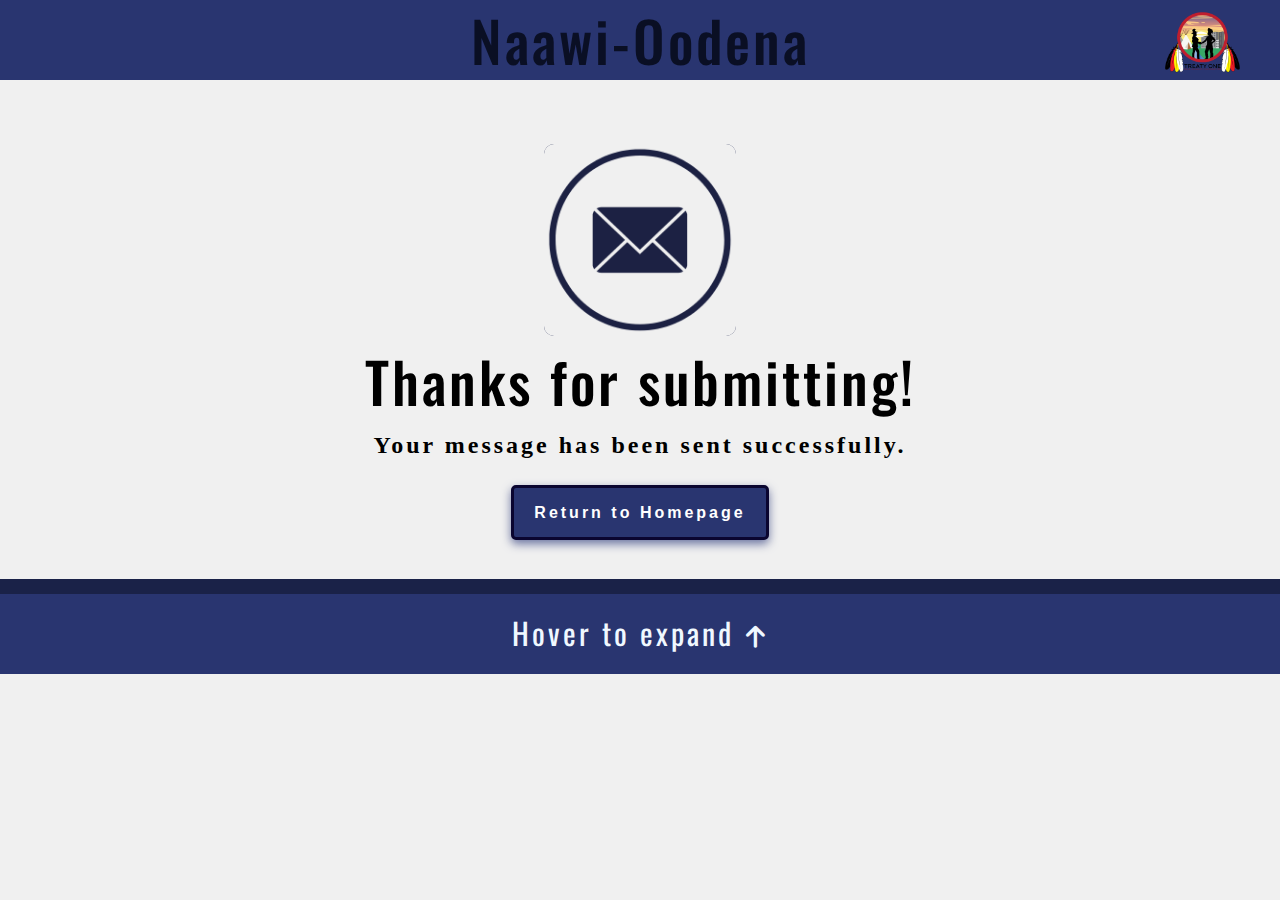
<file: thankyou.html>
<!DOCTYPE html>
<html lang="en">

<head>
    <!--
        Meta tags for accessibility and responsive design.
    -->
    <meta charset="UTF-8" />
    <meta name="viewport" content="width=device-width, initial-scale=1.0" />
    <title>Naawi-Oodena.ca</title>
    <!--
        Linking to external stylesheet
    -->
    <link rel="stylesheet" href="CSS/style.css" />
        <link rel="icon" href="Images/logo.png" type="Images/png">
    <link href="https://fonts.googleapis.com/css?family=Oswald:200,300,regular,500,600,700" rel="stylesheet" />
    <link rel="stylesheet" href="https://cdnjs.cloudflare.com/ajax/libs/font-awesome/6.5.0/css/all.min.css" />
    <style>
        main {
            display: flex; /* Use flexbox for layout */
            flex-direction: column; /* Stack vertically */
            justify-content: center; /* Center content vertically */
            align-items: center; /* Center content horizontally */
            text-align: center; /* Center text inside main */
            margin-top: 5%; /* Add space above main content */
            margin-bottom: 3%; /* Add space below main content */
        }

        /* Envelope icon: visually represents successful form submission */
        #icon {
            width: 15%; /* Responsive width for icon */
            max-width: 250px; /* Prevent icon from getting too large */
            border: none; /* Removes any default border */
        }

        /*visually appealing and interactive return button */
        button {
            background-color: #293570; /* Deep blue background for brand consistency */
            color: white; /* White text for contrast */
            padding: 12px 20px; /* Comfortable clickable area */
            margin-top: 8%; /* Space above button */
            border: 3px solid #0a0530; /* Dark border for definition */
            border-radius: 5px; /* Rounded corners for modern look */
            cursor: pointer; /* Pointer cursor on hover for interactivity */
            font-weight: bold; /* Bold text for emphasis */
            font-size: 16px; /* Readable font size */
            box-shadow: 0 4px 10px #6c75a1; /* Subtle shadow for depth */
            transition: transform 0.5s ease; /* Smooth scaling on hover */
        }

        button:hover {
            transform: scale(1.1); /* Slightly enlarge button on hover */
            background-color: #1d254c; /* Darker blue for active state */
        }
    </style>
</head>

<body>
    <header>
        <nav id="nav">
            <h1 tabindex="0">Naawi-Oodena</h1>
            <a href="https://treaty1.ca/naawi-oodena/" target="_blank"
                aria-label="Visit Naawi-Oodena at Treaty 1 website">
                <img src="Images/logo.png" alt="Naawi-Oodena logo" tabindex="0" />
            </a>
        </nav>
    </header>

    <!-- Confirm message and return button -->
<main tabindex="0">
    <!-- Envelope icon visually confirms successful submission -->
    <img id="icon" src="Images/mail.png" alt="Envelope icon indicating successful form submission" tabindex="0">
    
    <!-- Thanks for user feedback -->
    <h1 tabindex="0">Thanks for submitting!</h1>
    
    <!-- Confirmation of successful message delivery -->
    <h2 tabindex="0">Your message has been sent successfully.</h2>
    
    <!-- Button to return to homepage, wrapped in a link -->
    <a href="index.html" aria-label="Return to the Naawi-Oodena homepage">
        <button type="button">Return to Homepage</button>
    </a>
</main>

    <footer tabindex="0">
        <div class="open-footer">Hover to expand<i class="fa-solid fa-arrow-up" aria-hidden="true"></i></div>
        <div class="footer">
            <div class="footer-section" tabindex="0">
                <a href="https://treaty1.ca/naawi-oodena/" target="_blank" aria-label="Visit Naawi-Oodena homepage" title="Naawi-Oodena homepage">
                    <img src="Images/logo.png" alt="Naawi-Oodena logo" tabindex="0" />
                </a>
                <p style="text-align: center;" tabindex="0">Centre of the heart and community</p>
            </div>
            <div class="footer-section">
                <h3 tabindex="0">Pages</h3>
                <ul>
                    <li><a href="index.html" tabindex="0" aria-label="Go to Home page">Home</a></li>
                    <li><a href="Lifestyle.html" tabindex="0" aria-label="Go to Lifestyle page">Lifestyle</a></li>
                    <li><a href="business.html" tabindex="0" aria-label="Go to Business page">Business</a></li>
                    <li><a href="contact.html" tabindex="0" aria-label="Go to Contact page">Contact</a></li>
                </ul>
                <div class="footer-source">
                    <p id="pages-source">Information from 
                        <a href="https://treaty1.ca/naawi-oodena/" class="source" target="_blank" rel="noopener" aria-label="Visit Treaty One official Naawi-Oodena page">Treaty One</a>
                    </p>
                </div>
            </div>
            <div class="footer-section" tabindex="0">
                <h3 tabindex="0">Contact</h3>
                <p>Email: <a href="mailto:naawi-oodena@gmail.com" tabindex="0">naawi-oodena@gmail.com</a>
                </p>
                <p tabindex="0">Phone: (204) 000 000</p>
                <section class="follow">
                    <a href="https://www.facebook.com" target="_blank" aria-label="Visit Naawi-Oodena on Facebook" tabindex="0" title="Naawi-Oodena Facebook">
                        <img src="Images/facebook.png" alt="Facebook logo" />
                    </a>
                    <a href="https://www.instagram.com/" target="_blank" aria-label="Visit Naawi-Oodena on Instagram" tabindex="0" title="Naawi-Oodena Instagram">
                        <img src="Images/instagram.png" alt="Instagram logo" />
                    </a>
                    <a href="https://www.linkedin.com/" target="_blank" aria-label="Visit Naawi-Oodena on LinkedIn" tabindex="0" title="Naawi-Oodena LinkedIn">
                        <img src="Images/linkedin.png" alt="LinkedIn logo" />
                    </a>
                    <a href="https://x.com/" target="_blank" aria-label="Visit Naawi-Oodena on X (formerly Twitter)" tabindex="0" title="Naawi-Oodena X (formerly Twitter)">
                        <img src="Images/insta.png" alt="X (formerly Twitter) logo" />
                    </a>
                </section>
                <div class="footer-source">
                    <p>Images from
                        <a href="https://www.pexels.com/" class="source" target="_blank" rel="noopener" aria-label="Visit Pexels for free stock images">Pexels</a>
                        and
                        <a href="https://chatgpt.com/" class="source" target="_blank" rel="noopener" aria-label="Visit ChatGPT for image resources">ChatGPT</a>
                    </p>
                </div>
            </div>
        </div>
        </div>
        <p style="text-align: center;" tabindex="0"><em>&copy; 2025 Naawi-Oodena. All rights reserved.</em></p>
    </footer>
</body>

</html>
</file>
<file: CSS/style.css>
/*
Multi-line CSS comment about the color scheme.

Color Family: Analogus

Primary Color: Warm Red – #D9534F  
Secondary Color: Rusty Orange – #F0AD4E 
Accent Color 1: Golden Yellow – #FFD966 
Neutral Color 2: Soft Brown – #A67C52 
Neutral Color 3: Sandy Beige – #F5E8C7 

I chose this Analogous mixture of colors because they represent the connection to land when talking about treaties.
The colors are warm, natural and respectful, which reflect the treaties more naturally as opposed to using brighter shades,
which would take away from audiences ideal of an “authentic” website.
The warm red and rusty orange stand out in a calm way while the golden yellow and soft brown add variation and depth without being distracting,
and lastly the sandy beige as the background ties everything together as it's not too light as just white,
and not too dark but somewhere in the middle where it complements the other colors/shades of the website.
*/
h1 {
    font-size: 3.5rem;
    /* Large heading*/
    font-weight: 500;
    /* Medium but strong weight for readability */
    font-family: 'Oswald', sans-serif;
    /* Consistent font */
}

p {
    font-size: 1.2rem;
    /* Slightly large text for easy reading */
    font-family: 'Poppins', sans-serif;
    /* Clean font for body text */
}

.source {
    text-decoration: underline !important;
    /* removes the underline */
    font: .9em sans-serif;
    transition: font-size 0.3s ease;
    /* Smooth transition for font size */
}

.footer-source p {
    padding-top: 10px;
}

#pages-source {
    padding-top: 7%;
}

.source:hover {
    text-decoration: underline;
    /* adds underline on hover */
    color: #cdd6de;
    font-size: 1em;
    /* Slightly larger text on hover */
}

.resources {
    background-image: -webkit-linear-gradient(#5a659b, #1f2856);
    /* Blue gradient for */
    background-image: linear-gradient(#5a659b, #1f2856);
    text-align: center;
    /* Center all text and content within container */
    color: aliceblue;
    /* Light text for contrast */
    text-decoration: 6px underline #1f28566f;
    /* Subtle underline for emphasis */
    padding-top: 2%;
    /* Space above content */
    padding-bottom: 1%;
    /* Space below content */
    overflow: hidden;
    /* Prevents content overflow */
}

/* Layout for resource links */
.resources-link {
    display: -webkit-flex;
    /* Horizontal layout for resource cards */
    display: -ms-flexbox;
    display: flex;
    justify-content: space-evenly;
    /* Even spacing between cards */
    padding: 2% 0%;
    /* Vertical padding for null space*/
    width: 100%;
    /* Full width of container */
    filter: brightness(1);
    /* Normal brightness by default */
}

.resources a {
    color: #f0f0f0;
    /* Light color for resource links */
}

.resources-link img {
    border: none;
}

/* Each resource card */
.resources-link>div {
    position: relative;
    /* Allows positioning of elements */
    max-height: 140px;
    width: 100%;
    max-width: 250px;
    /* max width for responsiveness */
    padding-bottom: 9.5%;
    height: 0;
    /* controlled by padding */
    border-radius: 5%;
    border: 5px solid #272e4f;
    overflow: hidden;
    animation: pulse 2s infinite linear;
    /* Subtle pulsing animation */
    transition: filter 0.5s ease;
    /* Smooth filter transitions */
}

/* Resource card titles overlay */
.resources-link>div h1 {
    animation-delay: 0;
    animation: max-width 2s infinite linear;
    /* Animated width for attention */
    position: absolute;
    /* Overlay on image */
    top: 50%;
    /* Center vertically */
    left: 51.7%;
    /* Center horizontally (fine-tuned) */
    transform: translate(-50%, -50%);
    /* Perfect centering */
    color: #272e4f;
    /* Dark blue text for contrast */
    background-color: #f0f8ffc7;
    /* Semi-transparent background so user can still see image */
    font-size: 1.2rem;
    /* Large, readable title */
    z-index: 10;
    /* Ensure title is above image */
    margin: 0;
    pointer-events: none;
    /* Prevents interaction */
    padding: 2% 0 2% 0;
    /* adjusts the height of the h1 */
}

/* Animation for resources card title width */
@keyframes max-width {
    0% {
        width: 100%;
    }

    50% {
        width: 105%;
    }

    100% {
        width: 100%;
    }
}

/* Hover effect for images and iframes */
.resources-link>div img:hover,
iframe:hover {
    -webkit-filter: brightness(0.5);
    -moz-filter: brightness(0.5);
    -ms-filter: brightness(0.5);
    -o-filter: brightness(0.5);
    filter: brightness(0.5);
    /* Darken on hover*/
    cursor: pointer;
    /* changes cursor to pointer*/
}

.resources-link>div a:focus {
    filter: brightness(0.5);
    /* Darken on hover*/
    cursor: pointer;
    /* changes cursor to pointer*/
}

/* Hover effect for resource card titles */
.resources-link>div:hover h1 {
    color: aliceblue;
    /* Light text on hover */
    background-color: #0a0f2485;
    /* Darker background for contrast */
    transition: 0.3s ease;
    /* Smooth transition */
}


#map:focus {
    filter: brightness(0.5);
    /* Darken on hover*/
    cursor: pointer;
    /* changes cursor to pointer*/
}

/* Pulse animation for resource images */
@keyframes pulse {
    0% {
        transform: scale(1);
    }

    50% {
        transform: scale(1.06);
    }

    100% {
        transform: scale(1);
    }
}

/* Main navigation bar styles */
#nav {
    overflow: hidden;
    background-color: #293570;
    /* Deep blue for main color*/
    height: 80px;
    /* Tall nav bar*/
    width: 100%;
    /* Full width */
    margin: 0;
    padding: 0;
    font-family: "Oswald", sans-serif;
    /* Consistent font */
    font-weight: 700;
    /* Bolded */
    letter-spacing: 4px;
    /* Spaced out letters for readability */
    font-size: 40px;
    /* Large text in nav */
    position: relative;
    /* For absolute positioning of logo */
    display: -webkit-flex;
    /* Flex layout for nav content */
    display: flex;
    justify-content: center;
    /* Center nav items horizontally */
    align-items: center;
    /* Center nav items vertically */
    color: #0a0f24;
    /* Dark text for contrast */
}

/* Logo in navigation bar */
#nav img {
    position: absolute;
    /* Place logo independently */
    right: 3%;
    /* Align logo to the right */
    width: auto;
    font: 1em;
    background-color: #293570;
    /* Match nav background */
    color: #f0f0f0;
    /* Light logo color */
    height: 100%;
    /* Consistent logo height */
    max-height: 65px;
    border: none;
    /* No border for clean look */
    border-radius: 0;
    /* Square corners */
    transition: 0.5s ease;
    /* Smooth scaling on hover */
    top: 12%;
    /* Vertical alignment */
}

/* Logo hover effect */
#nav img:hover {
    transform: scale(1.2);
    /* Enlarge logo on hover */
    cursor: pointer;
    /* Indicate interactivity */
}

/* Horizontal rule styling for section separation */
hr {
    background-color: #293570;
    /* Blue line for brand consistency */
    height: 20px;
    /* Thick line for emphasis */
    width: 100%;
    margin-top: -0.5%;
    /* Slightly overlap previous section */
    border: none;
    /* Remove default border */
}

/* Secondary navigation bar (sticky) */
#nav2 {
    display: grid;
    /* Grid layout for equal columns */
    grid-template-columns: repeat(4, 1fr);
    /* Four equal columns */
    height: 50px;
    /* Shorter than main nav */
    width: 100%;
    margin: 0;
    padding: 0;
    background-color: #5a659b;
    /* Lighter blue for contrast */
    color: #0a0f24;
    /* Dark text */
    list-style: none;
    /* Remove default list styling */
    text-align: center;
    /* Center nav text */
    overflow: hidden;
    /* hides overflow*/
    position: sticky;
    /* Sticks to top on scroll */
    align-items: stretch;
    /* Stretch items to fill height */
    top: 0;
    /* Stick to top of viewport */
    z-index: 1000;
    /* Stay above all other content */
}

/* Navigation list items */
#nav2 li {
    margin: 0;
    padding: 0;
    display: -webkit-flex;
    /* Flex for centering */
    display: flex;
    align-items: center;
    /* Vertically center nav links */
    justify-content: center;
    /* Horizontally center nav links */
    font-size: 1.1rem;
    /* Slightly larger nav text */
    font-family: 'Poppins', serif;
    /* Modern font for nav */
    height: 100%;
    /* Fill nav bar height */
}

/* Hover and focus effect for nav links (not active) */
#nav2 a:hover:not(.active) {
    background-color: #dcdada42;
    /* Subtle background on hover when not active(when not on current page)*/
}

#nav2 a:focus:not(.active) {
    background-color: #dcdada42;
    /* Same effect for keyboard navigation */
}

/* Active nav link styling */
#nav2 a.active {
    background-color: #ffffffc2;
    /* Highlight active page */
    color: #000000;
    /* Dark text for contrast */
}

/* Nav links inside list items */
#nav2 li a {
    display: -webkit-flex;
    /* Flex for centering */
    display: flex;
    align-items: center;
    /* Vertically center */
    justify-content: center;
    /* Horizontally center */
    height: 100%;
    /* Full height */
    width: 100%;
    /* Full width */
    padding: 0;
    text-decoration: none;
    /* Remove underline */
    color: black;
    /* Standard link color */
}

/* Body background and spacing */
body {
    background-color: #f0f0f0;
    /* Light background for readability to not hurt eyes */
    margin: 0;
    padding: 0;
}

/* Social media follow section */
.follow {
    margin-top: 10%;
    /* Space above social icons */
    display: -webkit-flex;
    display: -ms-flexbox;
    display: flex;
    justify-content: center;
    /* Center icons within container*/
    gap: 4%;
    /* Space between icons */
}

/* Social media icon styling */
.follow img {
    border-radius: 10% !important;
    /* Rounded icons for friendly look */
    width: 50px !important;
    /* Consistent icon size */
}

.bottomh1 {
    margin: -20% 0% 0% 2%;
    /* Left margin for h1 alignment */
}

.bottom {
    margin: 0% 0% -5% 2%;
    /* Left margin for section alignment */
}

/* Colored section for emphasis and balance */
.colored {
    background-color: #293570;
    /* main color*/
    height: fit-content;
    /* Height adjusts to content */
    width: 100%;
    color: #f0f8ff;
    /* Light text for contrast */
    align-content: center;
    /* Center content vertically */
    padding: 0% 0% 4% 0%;
    /* Bottom padding for space */
    text-align: left;
    /* Left-align text */
    margin: -10px 0px 0px 0px;
    /* Negative top margin for overlap */
}

/* Padding for paragraphs in colored section */
.colored p {
    padding: 1%;
}


* {
    margin: 0;
    letter-spacing: 3px;
    /* Spaced out letters for style */
    line-height: 1.6;
    /* Comfortable line spacing */
    animation-delay: 0ms;
    /* No animation delay by default */
}

article {
    margin-top: 10%;
    /* Space above articles */
    padding: 0% 1% 0% 1%;
    /* Sides and bottom padding */
    margin: 10% 8% 8% 8%;
}

/* Footer styling */
footer {
    background-color: #293570;
    /*main color */
    border-top: 15px solid #1a2248;
    /* Thick top border for separation */
    text-align: center;
    /* Center all footer content */
    color: aliceblue;
    /* Light text for contrast */
    padding: 40px 20px 0px 20px;
    /* Generous padding for content */
    height: 40px;
    /* height by default so it only shows opening text */
    overflow: hidden;
    /* Hide overflow until expanded */
    font-size: 1.2rem;
    /* Larger footer text */
    font-family: 'Oswald', sans-serif;
    /* Consistent font */
    transition: height 0.7s;
    /* Smooth expand/collapse */
}

/* Footer paragraphs styling */
.footer p {
    font-size: 1.2rem;
}

.open-footer {
    justify-content: center;
    /* Center content*/
    font-size: 30px;
    /* Large, visible h1 text */
    align-items: center;
    margin-top: -2%;
    /* Overlap previous section */
    margin-bottom: 3%;
    /* Space below prompt */
}

/* Up arrow animation for expand prompt */
.fa-arrow-up {
    margin-left: 1%;
    animation: bounce 1s infinite;
    /* Bouncing animation for attention */
    color: aliceblue;
    /* Light color for visibility */
    font-size: 25px;
    /* Large icon */
}

/*
    Keyframes for bounce animation with vendor prefixes
    -webkit-keyframes: Chrome, Safari, newer Opera, iOS, Android
    -moz-keyframes: Firefox
    -o-keyframes: Old Opera
    keyframes: Standard for modern browsers
*/
@-webkit-keyframes bounce {

    0%,
    100% {
        -webkit-transform: translateY(-10px);
    }

    50% {
        -webkit-transform: translateY(2px);
    }
}

@-moz-keyframes bounce {

    0%,
    100% {
        -moz-transform: translateY(-10px);
    }

    50% {
        -moz-transform: translateY(2px);
    }
}

@-o-keyframes bounce {

    0%,
    100% {
        -o-transform: translateY(-10px);
    }

    50% {
        -o-transform: translateY(2px);
    }
}

@keyframes bounce {

    0%,
    100% {
        transform: translateY(-10px);
    }

    50% {
        transform: translateY(2px);
    }
}

.footer-section ul {
    list-style: none;
    /* Remove default bullets */
    padding: 0;
}

.footer-section li {
    text-align: center;
}

.footer {
    display: -webkit-flex;
    /* Chrome, Safari, Opera */
    display: -ms-flexbox;
    /* IE10+ */
    display: flex;
    /* Standard */
    justify-content: space-evenly;
    /* Even spacing between sections */
}

/* Footer expands on hover */
footer:hover,
footer:focus-within {
    height: 400px;
    /* Expand to show all content */
    bottom: 0;
    position: -webkit-sticky;
    /* Safari */
    position: sticky;
    /* Standard */
}


/* Individual footer section styling */
.footer-section {
    width: 25%;
    /* Each section takes up 25% */
    text-align: center;
    margin: 10px;
}

/* Footer section headings */
.footer-section h3 {
    margin-bottom: 10px;
    border-bottom: 1px solid aliceblue;
    /* Underline for separation */
    padding-bottom: 5px;
    font-size: 1.4rem;
}

/* Footer links */
.footer-section a {
    color: aliceblue;
    /* Light color for contrast */
    text-decoration: none;
    /* No underline by default */
}

/* Footer link hover effect */
.footer-section a:hover {
    text-decoration: underline;
    /* Underline on hover for clarity */
    cursor: pointer;
    /* Indicate interactivity */
}

/* Footer image hover effect */
.footer-section img:hover {
    -webkit-transform: scale(1.2);
    -moz-transform: scale(1.2);
    -ms-transform: scale(1.2);
    -o-transform: scale(1.2);
    transform: scale(1.2);
    /*enlarges image */
    cursor: pointer;
    /* Changes cursor to pointer*/
}

/* Footer section image styling */
.footer-section img {
    width: 70%;
    /* Sets image width to 70% of its container */
    justify-self: center;
    /* ceners conent horizontally*/
    display: flex;
    /* Makes image a flex container */
    margin-top: -10px;
    /* Pulls image upward by 10px */
    background-color: #293570;
    /* Sets background color for alt text*/
    font-size: 1rem;
    /* Sets font size for alt text*/
    border: none;
    /* Removes any default border */
    border-radius: 0;
    /* Makes image edges sharp (no border) */
    -webkit-transition: -webkit-transform 0.5s ease;
    /* Chrome, Safari, Opera */
    -moz-transition: -moz-transform 0.5s ease;
    /* Firefox */
    -ms-transition: -ms-transform 0.5s ease;
    /* IE10+ */
    -o-transition: -o-transform 0.5s ease;
    /* Old Opera */
    transition: transform 0.5s ease;
    /* Standard */
}

/* General image styling */
img {
    border: 5px solid #1c244b;
    /* Adds dark blue border */
    border-radius: 10px;
    /* Rounds corners */
    text-align: center;
    /*for the alt text*/
    background-color: #212953;
    /* Sets image background-color for alt text*/
    color: white;
    /*alt text color*/
}

/* Image container styling */
#image {
    width: 100%;
    /* Full width of its container */
    height: auto;
    /* Height adjusts based on content */
    display: -webkit-box;
    /* Old Safari/Android flexbox support */
    display: -ms-flexbox;
    /* IE10+ support for flexbox */
    display: flex;
    /* Modern flexbox — standard in all browsers */
    justify-self: center;
    z-index: 0;
    /* sends behind overlapping elements */
    min-height: 500px;
    /* Sets a minimum height */
    background-color: #293570;
    /* Sets background color */
}

/* Image inside #image */
#image img {
    color: #000000;
    /* Text color for alt text*/
    font-size: 2rem;
    /* alt text size*/
    background-color: #f0f0f0;
    /* Light background for alt text*/
    border: none;
    /* Removes border */
    -webkit-filter: brightness(.5);
    -moz-filter: brightness(.5);
    -ms-filter: brightness(.5);
    -o-filter: brightness(.5);
    filter: brightness(.5);
    /* Reduces brightness, Standard — darkens the image */
    border-radius: 0;
    /* Square corners  (no border)*/
}

/* Article section layout */
.article {
    margin: 10% 8% 8% 8%;
    /* Responsive margin around section */
    display: -webkit-box;
    /* Old Safari/Chrome flexbox */
    display: -ms-flexbox;
    /* IE10+ flexbox support */
    display: flex;
    /* Standard flexbox for layout */
    align-items: center;
    /* Vertically centers content in container */
    justify-self: center;
    /* centers itself*/
}

/* Article heading */
.article h1 {
    margin-bottom: 1%;
    /* Space below heading */
}


.article-img {
    margin-right: 40px;
    /* Space to the right of image */
    margin-left: 20px;
    /* Space to the left */
    width: 300px;
    /* Fixed width for image */
}

/* Title overlay styling */
.title {
    z-index: 1;
    /* Makes sure title appears above some elements */
    position: absolute;
    /* Positioned relative to nearest positioned ancestor */
    font-size: 5vw;
    /* Responsive font size based on viewport width */
    top: 54%;
    /* Pushes title 54% from top of positioned ancestor */
    width: 100%;
    /* Full width */
    justify-content: center;
    /* Centers text horizontally in flex container */
    display: flex;
    /* Flex container for centering */
    color: #ffffff;
    /* White text */
    font-family: 'Oswald', sans-serif;
    /* Uses Oswald font with sans-serif fallback */
}
</file>
